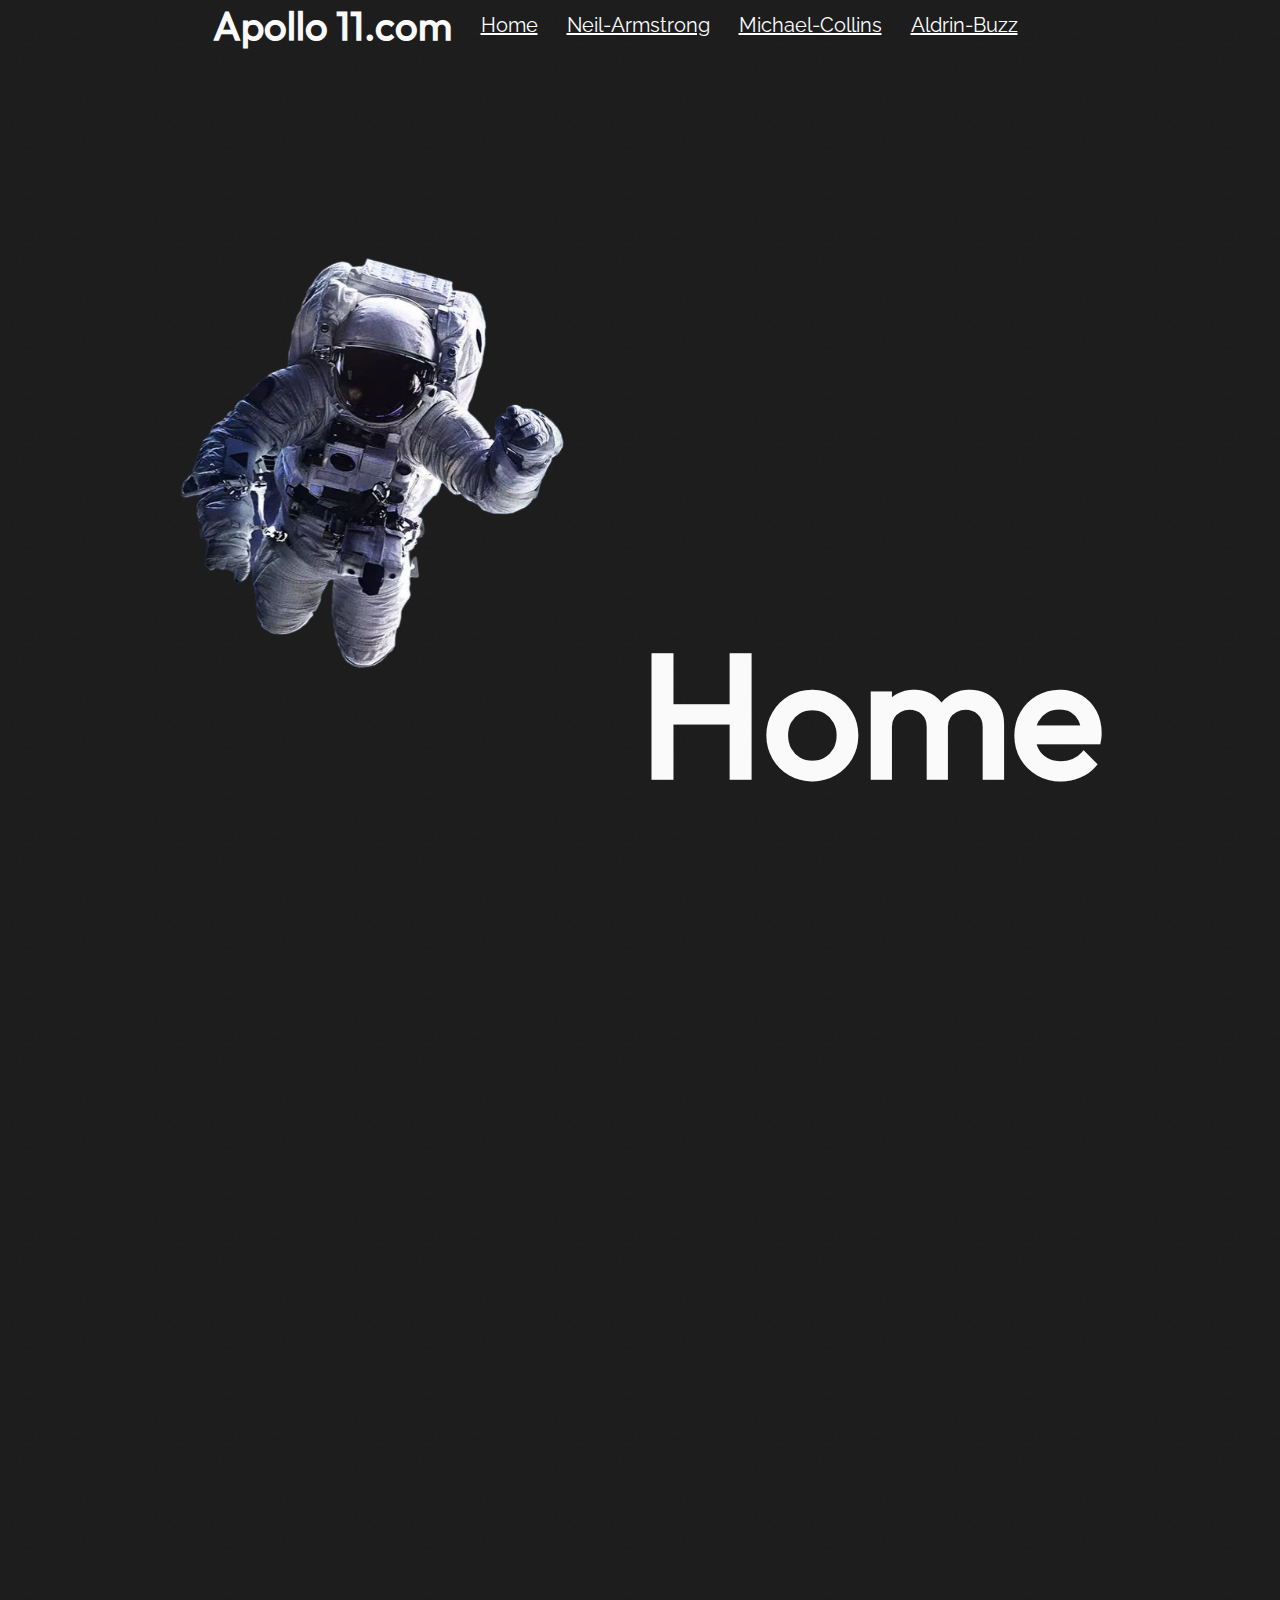
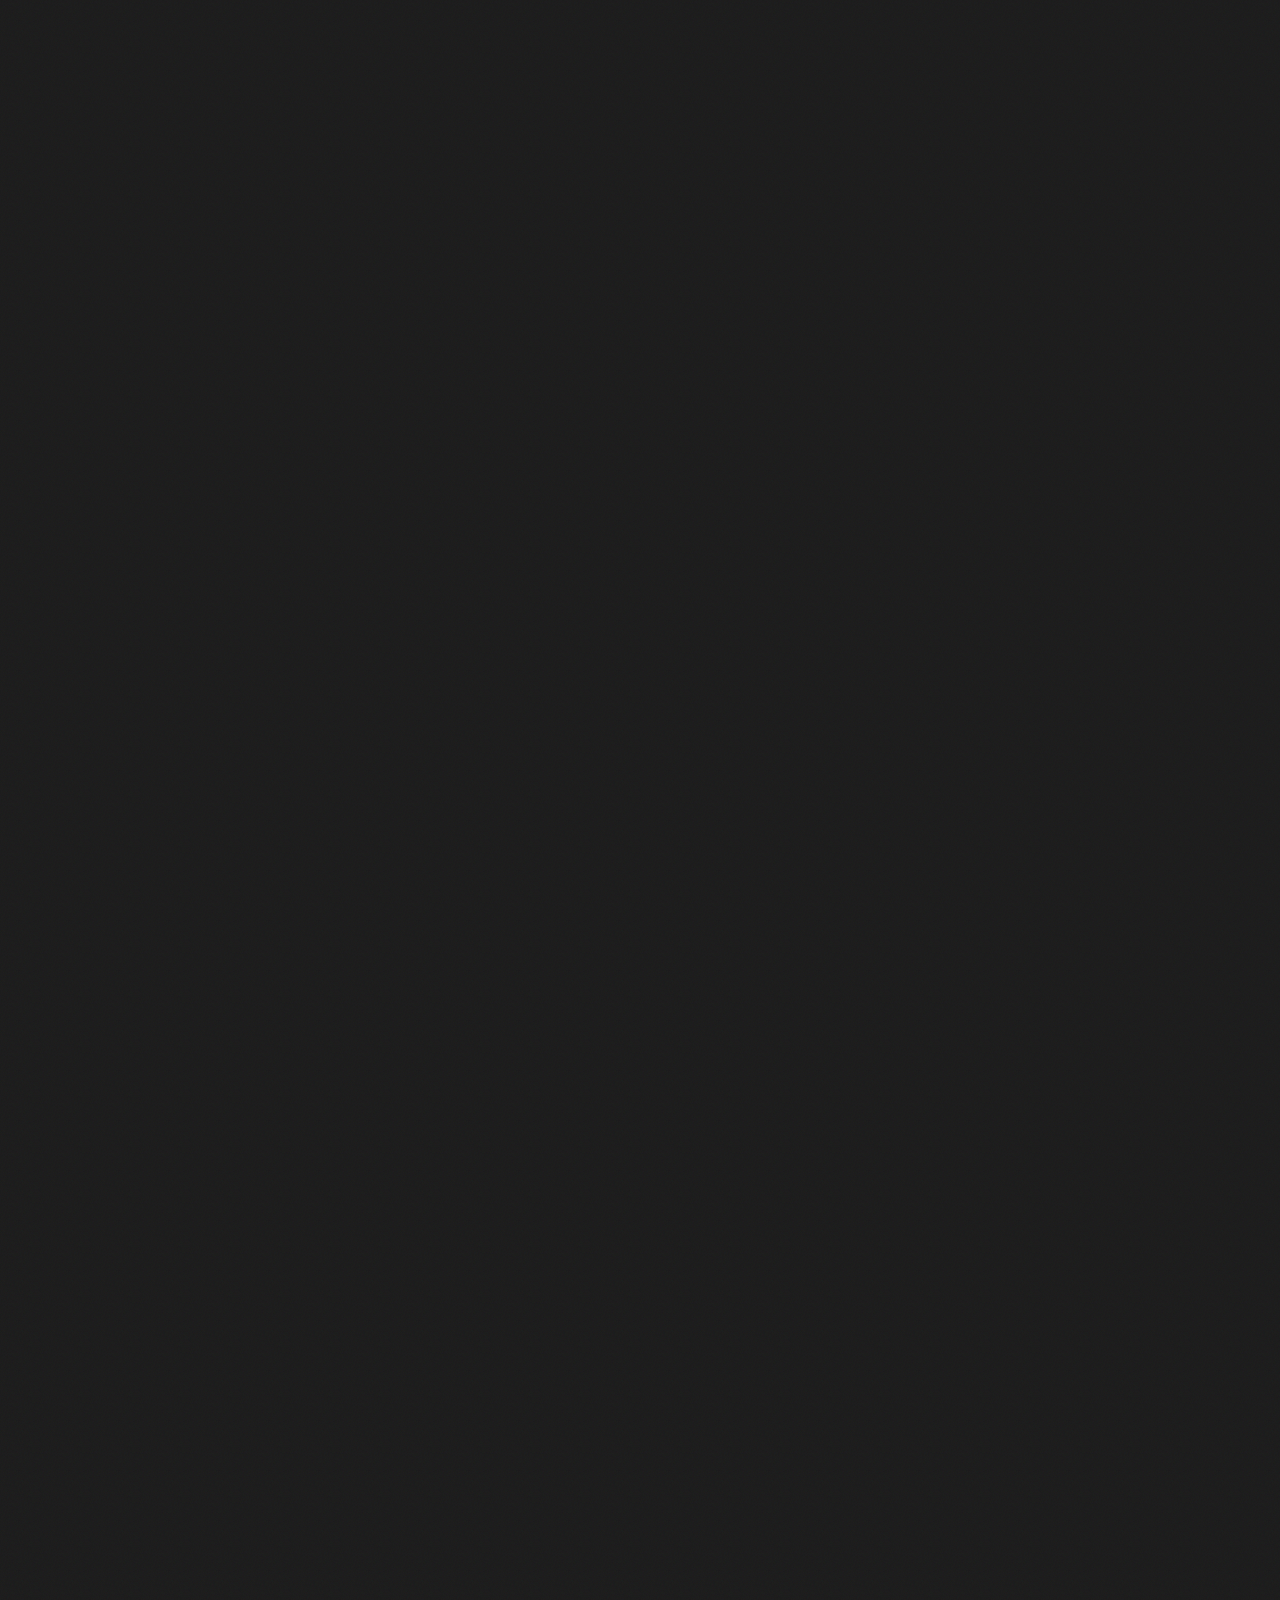
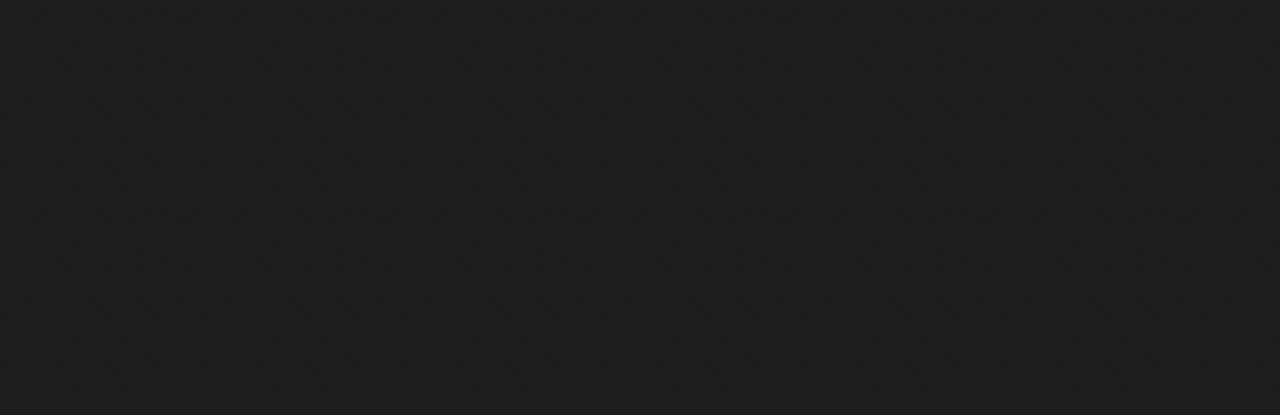
<file: index.html>
<!DOCTYPE html>
<html lang="en">
<head>

	<meta charset="UTF-8">
	<meta http-equiv="X-UA-Compatible" content="IE=edge">
	<meta name="viewport" content="width=device-width, initial-scale=1.0">

	<title>Home.Appallo11</title>

	<script src="./creative-scroll-website/libs/gsap/gsap.min.js" defer></script>
	<script src="./creative-scroll-website/libs/gsap/ScrollTrigger.min.js" defer></script>
	<script src="./creative-scroll-website/libs/gsap/ScrollSmoother.min.js" defer></script>

	<link rel="stylesheet" href="./creative-scroll-website/ready-html/css/main.css">
	<script src="./creative-scroll-website/ready-html/js/app.js" defer></script>

</head>
<body>

	<header>
		<div class="All_header_menu">
			<div class="Logo">
				<h1>Apollo 11.com</h1>
			</div>
			<div class="Top_menu">
				<ul>
					<li><a href="index.html">Home</a></li>
					<li><a href="./creative-scroll-website/ready-html/neil.html">Neil-Armstrong</a></li>
					<li><a href="./creative-scroll-website/ready-html/kollinz.html">Michael-Collins</a></li>
					<li><a href="./creative-scroll-website/ready-html/Aldrin_Buzz.html">Aldrin-Buzz</a></li>
				</ul>
			</div>
		</div>
	</header>

	<div class="wrapper">
		<div class="content">

			<header class="hero-section">
				<img data-speed=".6" class="hero" src="./creative-scroll-website/ready-html/img/work/555.png" alt="Alt" >
				<div class="container">
					<div data-speed=".75" class="main-header">
						<h1 class="main-title">Home</h1>
					</div>
				</div>
			</header>
			
			<div class="portfolio">
				<div class="container">
					<main class="gallery">
	
						<div data-speed=".9" class="gallery__left">
							<ul><a href="./creative-scroll-website/ready-html/apallo11.html">
							<img class="gallery__item" src="./creative-scroll-website/ready-html/img/work/G47old_Medal (1).jpg" alt="Alt"></a>
							</ul>
		
							<div class="text-block gallery__item">
								<h2 class="text-block__h">Michael Collins
									</h2>
								<p class="text-block__p">
                                    click image and get information
                                     </p>
									 
									
							</div>
								<ul><a href="./creative-scroll-website/ready-html/neil.html">
								<img class="gallery__item" src="./creative-scroll-website/ready-html/img/Neil_Armstrong_pose (1) (1).jpg" alt="Alt" style="margin-top: -15%; position: inherit;">
							</a>
							
							</ul>
								
								<h2 class="text-block__h"> Aldrin Buzz</h2>
									 <p class="text-block__p">
										 click image and get information</p>
						</div>

						<div data-speed="1.3" class="gallery__right" style="margin-top: 20%; position: inherit;">
		
							<div class="text-block gallery__item" style="margin-top: -25%; position: inherit;">
								<h2 class="text-block__h">Apollo 11</h2>
								<p class="text-block__p">
                                    click image and get information
                                </p>
							</div>
							<ul><a href="./creative-scroll-website/ready-html/kollinz.html">
							<img class="gallery__item" src="./creative-scroll-website/ready-html/img/work/Michael_Collins_(S69-31742).jpg" alt="Alt" style="margin-top: 50%; position: inherit;"></a></ul>
							<div class="text-block gallery__item">
								
								<h2 class="text-block__h"> Neil Armstrong</h2>
								<p class="text-block__p">
                                    click image and get information</p>


							</div>
							<ul><a href="./creative-scroll-website/ready-html/Aldrin_Buzz.html">
							<img class="gallery__item" src="./creative-scroll-website/ready-html/img/work/20160629213216-BuzzAldrin-CreditBeckyHale-resize.jpeg" alt="Alt"></a></ul>

							

					</main>
				</div>
			</div>

		</div>
	</div>

</body>
</html>
</file>
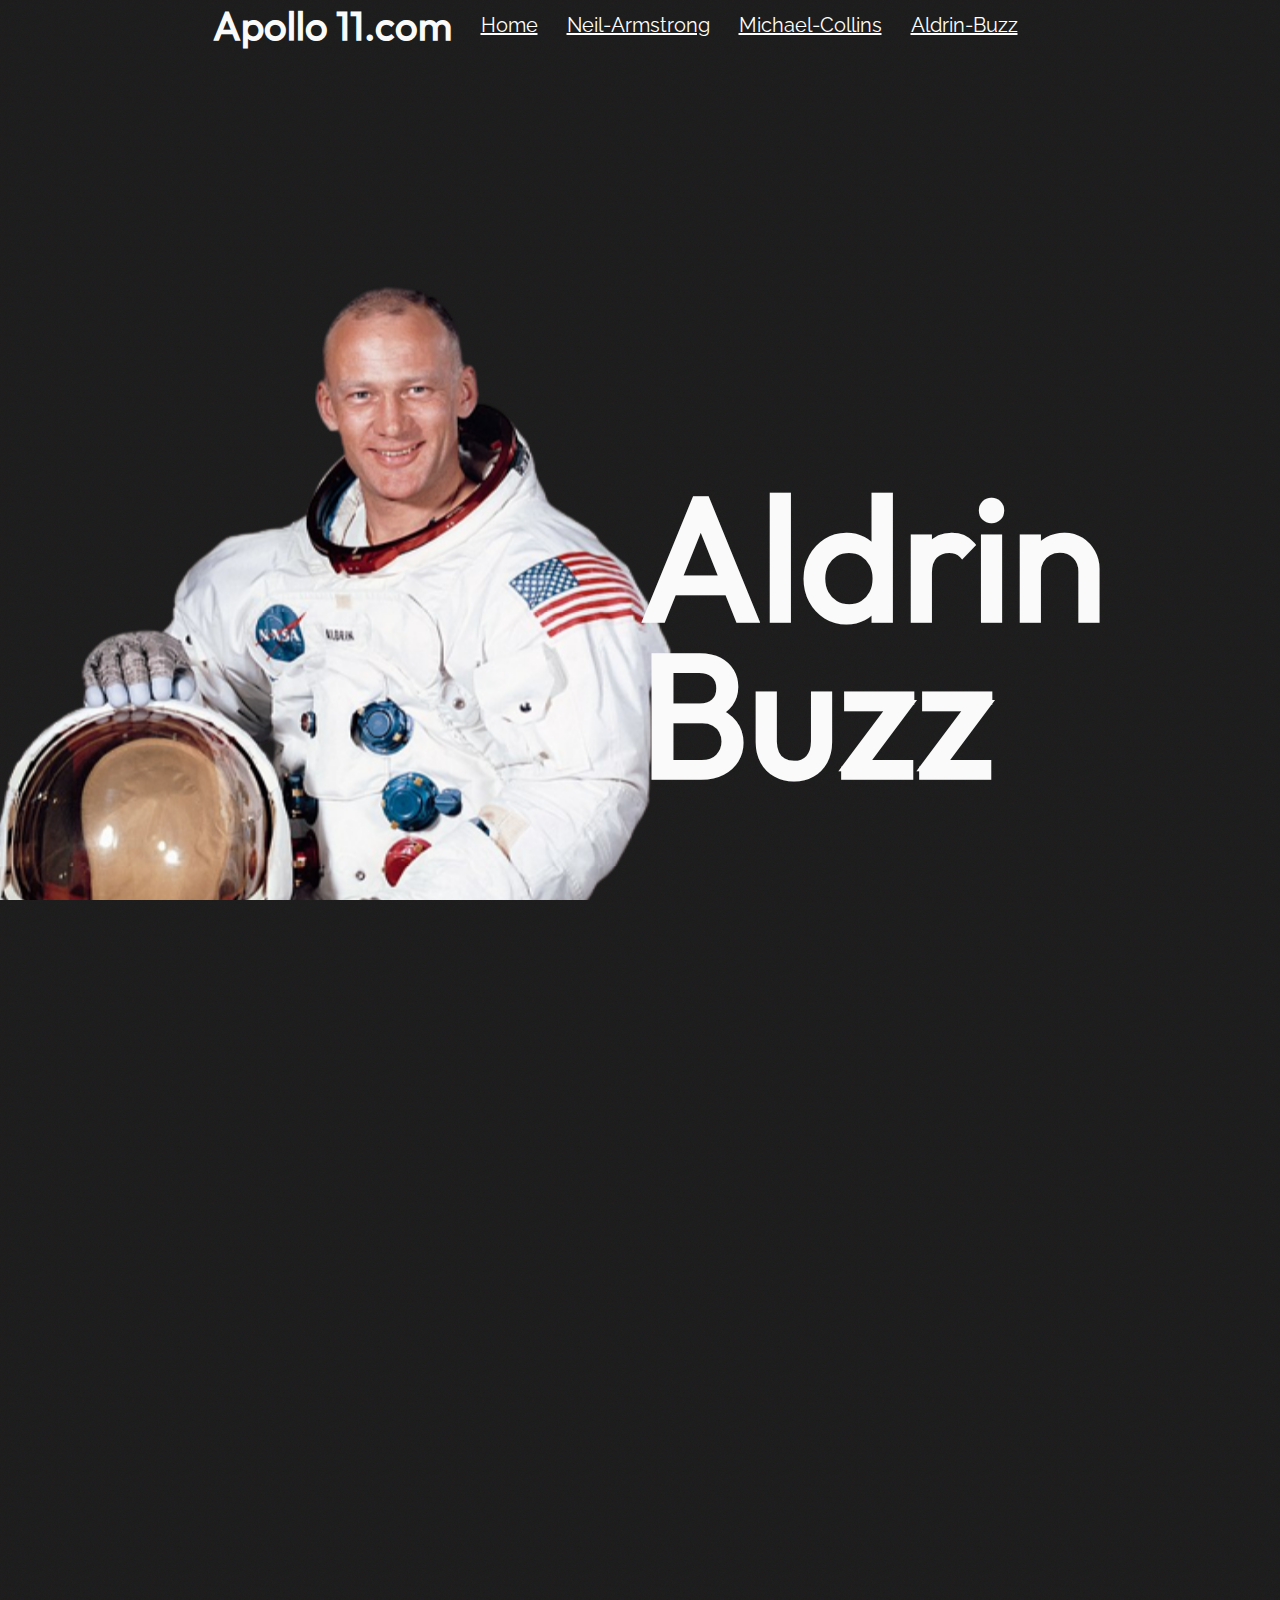
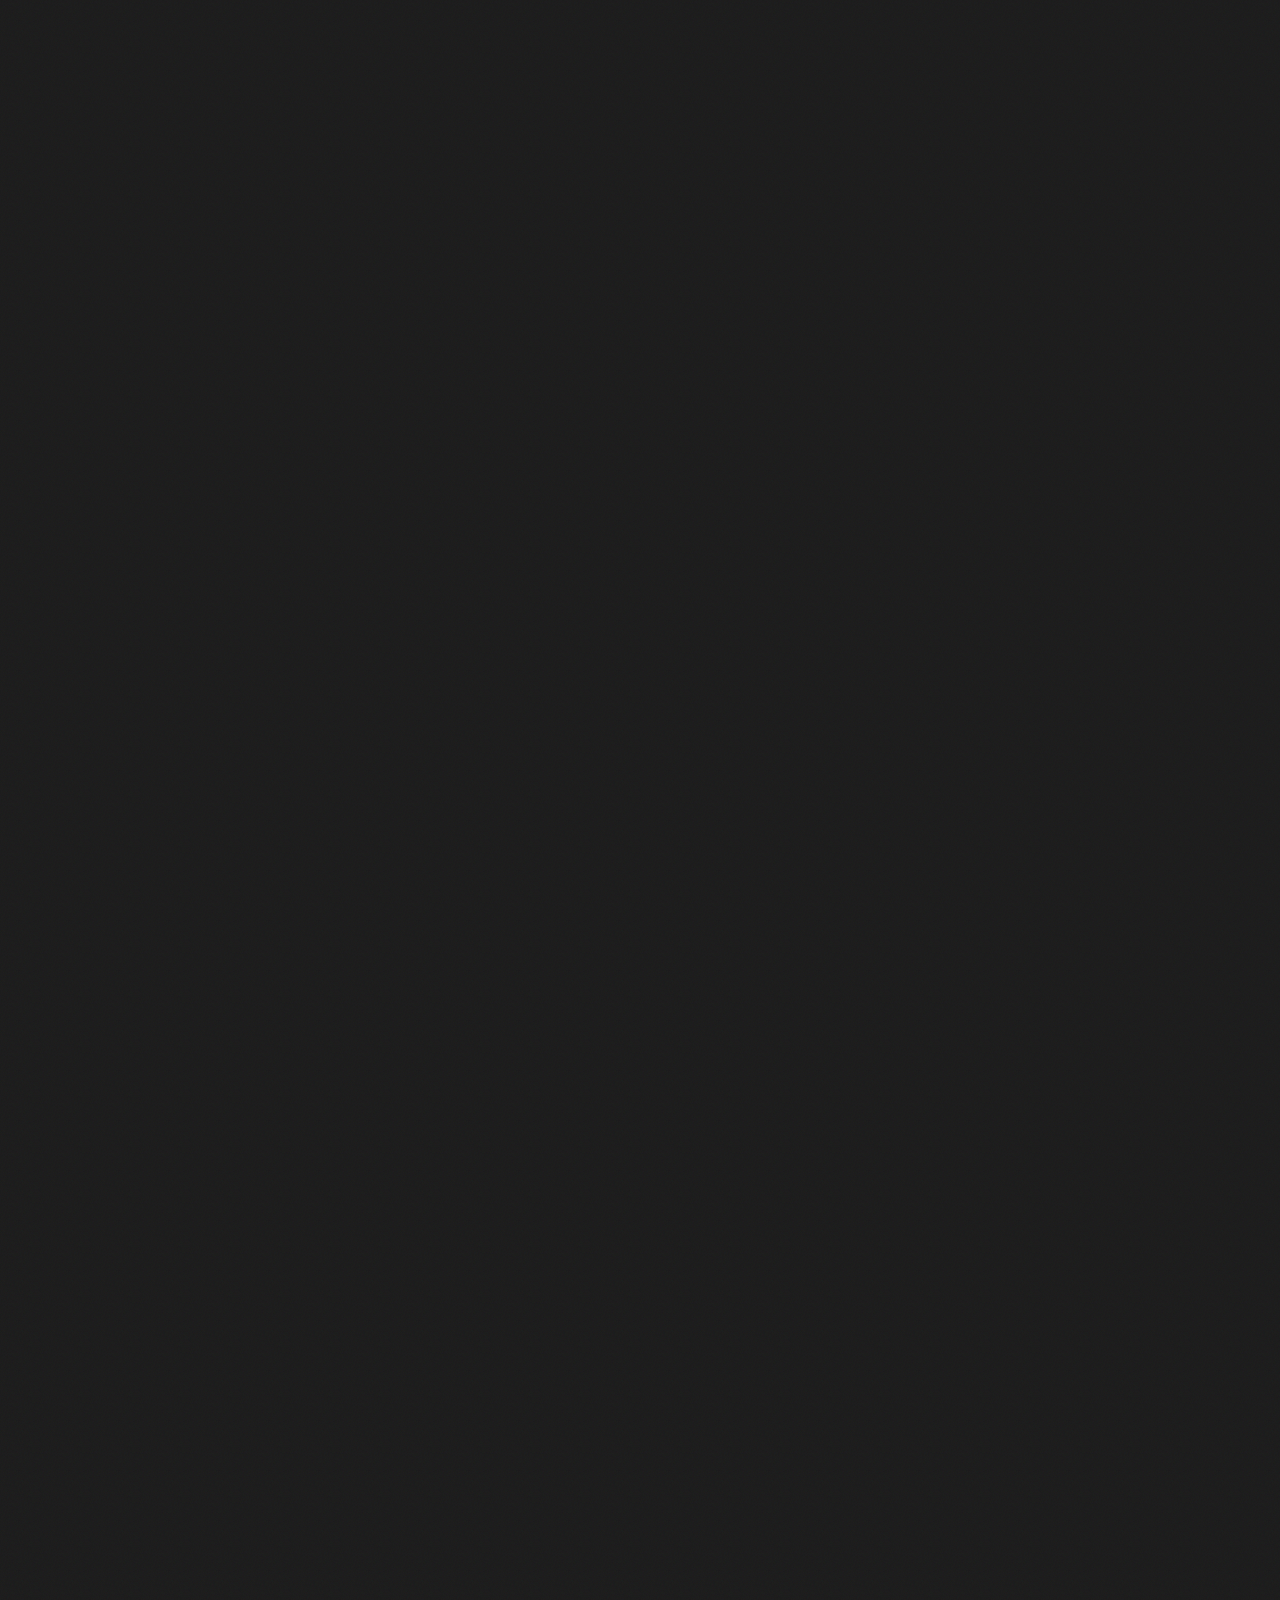
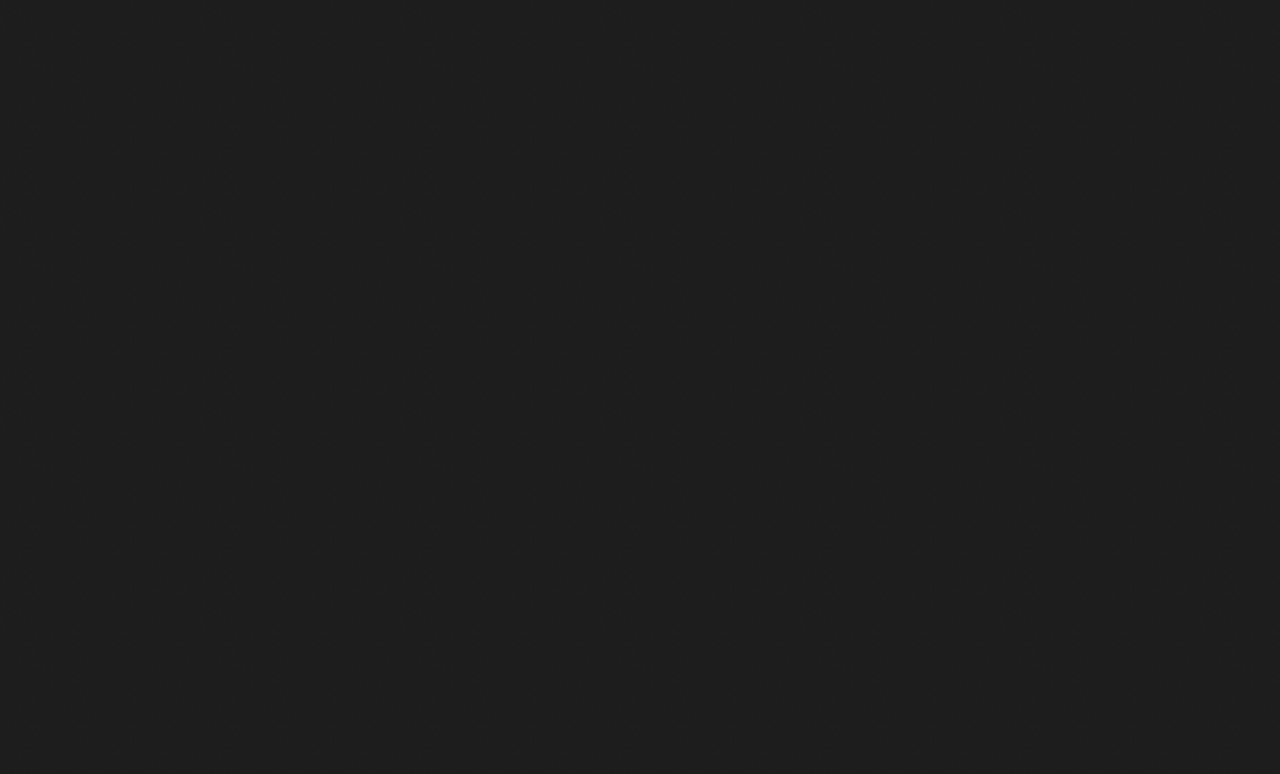
<file: creative-scroll-website/ready-html/Aldrin_Buzz.html>
<!DOCTYPE html>
<html lang="en">
<head>

	<meta charset="UTF-8">
	<meta http-equiv="X-UA-Compatible" content="IE=edge">
	<meta name="viewport" content="width=device-width, initial-scale=1.0">

	<title>Aldrin Buzz</title>

	<script src="libs/gsap/gsap.min.js" defer></script>
	<script src="libs/gsap/ScrollTrigger.min.js" defer></script>
	<script src="libs/gsap/ScrollSmoother.min.js" defer></script>

	<link rel="stylesheet" href="css/main.css">
	<script src="js/app.js" defer></script>

</head>
<body>

	<header>
		<div class="All_header_menu">
			<div class="Logo">
				<h1>Apollo 11.com</h1>
			</div>
			<div class="Top_menu">
				<ul>
					<li><a href="glavniy.html">Home</a></li>
					<li><a href="neil.html">Neil-Armstrong</a></li>
					<li><a href="kollinz.html">Michael-Collins</a></li>
					<li><a href="Aldrin_Buzz.html">Aldrin-Buzz</a></li>
				</ul>
			</div>
		</div>
	</header>

	<div class="wrapper">
		<div class="content">

			<header class="hero-section">
				<img data-speed=".6" class="hero" src="img/640px-Buzz_Aldrin-removebg-preview.png" alt="Alt" >
				<div class="container">
					<div data-speed=".75" class="main-header">
						<h1 class="main-title">Aldrin Buzz</h1>
					</div>
				</div>
			</header>
			
			<div class="portfolio">
				<div class="container">
					<main class="gallery">
	
						<div data-speed=".9" class="gallery__left">
							<ul><a href="apallo11.html">
							<img class="gallery__item" src="img/work/buzz-ipad.png" alt="Alt"></a>
							</ul>
		
							<div class="text-block gallery__item">
								<h2 class="text-block__h">Personal life
									</h2>
								<p class="text-block__p">
                                    Aldrin is married for the fourth time. From his first marriage to Joan Archer, he has three children: son Jame
                                    s Michael, daughter Janice Ross and son Andrew John. Aldrin lived with his second wife Beverly van Zyl for 12 years. Cannon married his third wife, Loyce Driggs, on V
                                    alentine's Day in 1988. Aldrin filed for divorce from Loyce on June 15, 2011, in Los Angeles, citing "irreconcilable differences," according to his lawyer. On January 20, 2023, Buzz Aldrin married for the fourth time. The astronaut’s wife is 63-year-old Anka Faour, who has been working at Aldrin’s company Buzz Aldrin Ventures LLC since 2019. At the time of the wedding, she held the position of vice president of the company. Aldrin himself announced the event on his Twitter. Aldrin received Masonic initiation from Montclair Lodge No. 144 (New Jersey) and became a Master Mason on February 21, 1956; later joined Clear Lake Lodge No. 1417 in Seabrook, Texas. Member of Scottish Rite Valley in Houston. In 1971 he was honored by the Grand Lodge of the State of New York. He is a member of the Shriners.
                                     </p>
								
									
							</div>
								<ul><a href="neil.html">
								<img class="gallery__item" src="img/work/20160629213216-BuzzAldrin-CreditBeckyHale-resize.jpeg" alt="Alt" style="margin-top: -15%; position: inherit;">
							</a>
							
							</ul>
					
						</div>

						<div data-speed="1.3" class="gallery__right" style="margin-top: 20%; position: inherit;">
		
							<div class="text-block gallery__item" style="margin-top: -25%; position: inherit;">
								<h2 class="text-block__h">Early Years</h2>
								<p class="text-block__p">
                                    Edwin Aldrin was born on January 20, 1930 in the small town of Glen Ridge, New Jersey in the family of 
                                    officer Edwin Eugene Aldrin Sr. and his wife Marion Moon. The Aldrin family has Scottish, Swedish and German roots. After graduating from high school in Montclair in 1946 (English)Rus. He turned d
                                    own the opportunity to study at the prestigious Massachusetts Institute of Technology and entered the United States Military Academy at West Point. Aldrin got the nickname “Buzz” as a child: the you
                                    nger of his two sisters could not pronounce the word “brother” and shortened it to “buzzer”, and then “buzz”. In 1988, Aldrin officially changed his name to Buzz.
                                </p>
							</div>
							<ul><a href="kollinz.html">
							<img class="gallery__item" src="img/work/lj.jpg "alt=Alt style="margin-top: 50%; position: inherit;"></a></ul>
							<div class="text-block gallery__item">
								
								<h2 class="text-block__h"> Conspiracy charges</h2>
								<p class="text-block__p">
                                    On September 9, 2002, conspiracy theorist Bart Sibrel tried to get 72-year-old Buzz Aldrin to swear on the Bible that he actually landed on the moon o
                                    n July 20, 1969. After refusing to take the oath, Sibrel directly accused 72-year-old Aldrin of never having been to the Moon and called him a “coward and a liar” (video of the incident). 
                                    he veteran responded with a hook to the jaw. Beverly Hills police and prosecutors dismissed charges against Aldrin, finding he was provoked.           </p>



                                    
                                    
								 <a href="glavniy.html" class="button"><button style="background-color: black ;color: white;">CLICK HERE AND GO TO MENU</button></a>
								 
                                </div>
								<div class="sketchfab-embed-wrapper"> <iframe title="Buzz Aldrin bust for 3D printing" frameborder="0" allowfullscreen mozallowfullscreen="true" webkitallowfullscreen="true" allow="autoplay; fullscreen; xr-spatial-tracking" xr-spatial-tracking execution-while-out-of-viewport execution-while-not-rendered web-share width="564" height="400" src="https://sketchfab.com/models/45a416931c6147ffbd1e3f83cbee3490/embed?autostart=1"> </iframe> <p style="font-size: 13px; font-weight: normal; margin: 5px; color: #4A4A4A;"> <a href="https://sketchfab.com/3d-models/buzz-aldrin-bust-for-3d-printing-45a416931c6147ffbd1e3f83cbee3490?utm_medium=embed&utm_campaign=share-popup&utm_content=45a416931c6147ffbd1e3f83cbee3490" target="_blank" > </div>
							</div>
							
					</main>
				</div>
			</div>

		</div>
	</div>

</body>
</html>
</file>
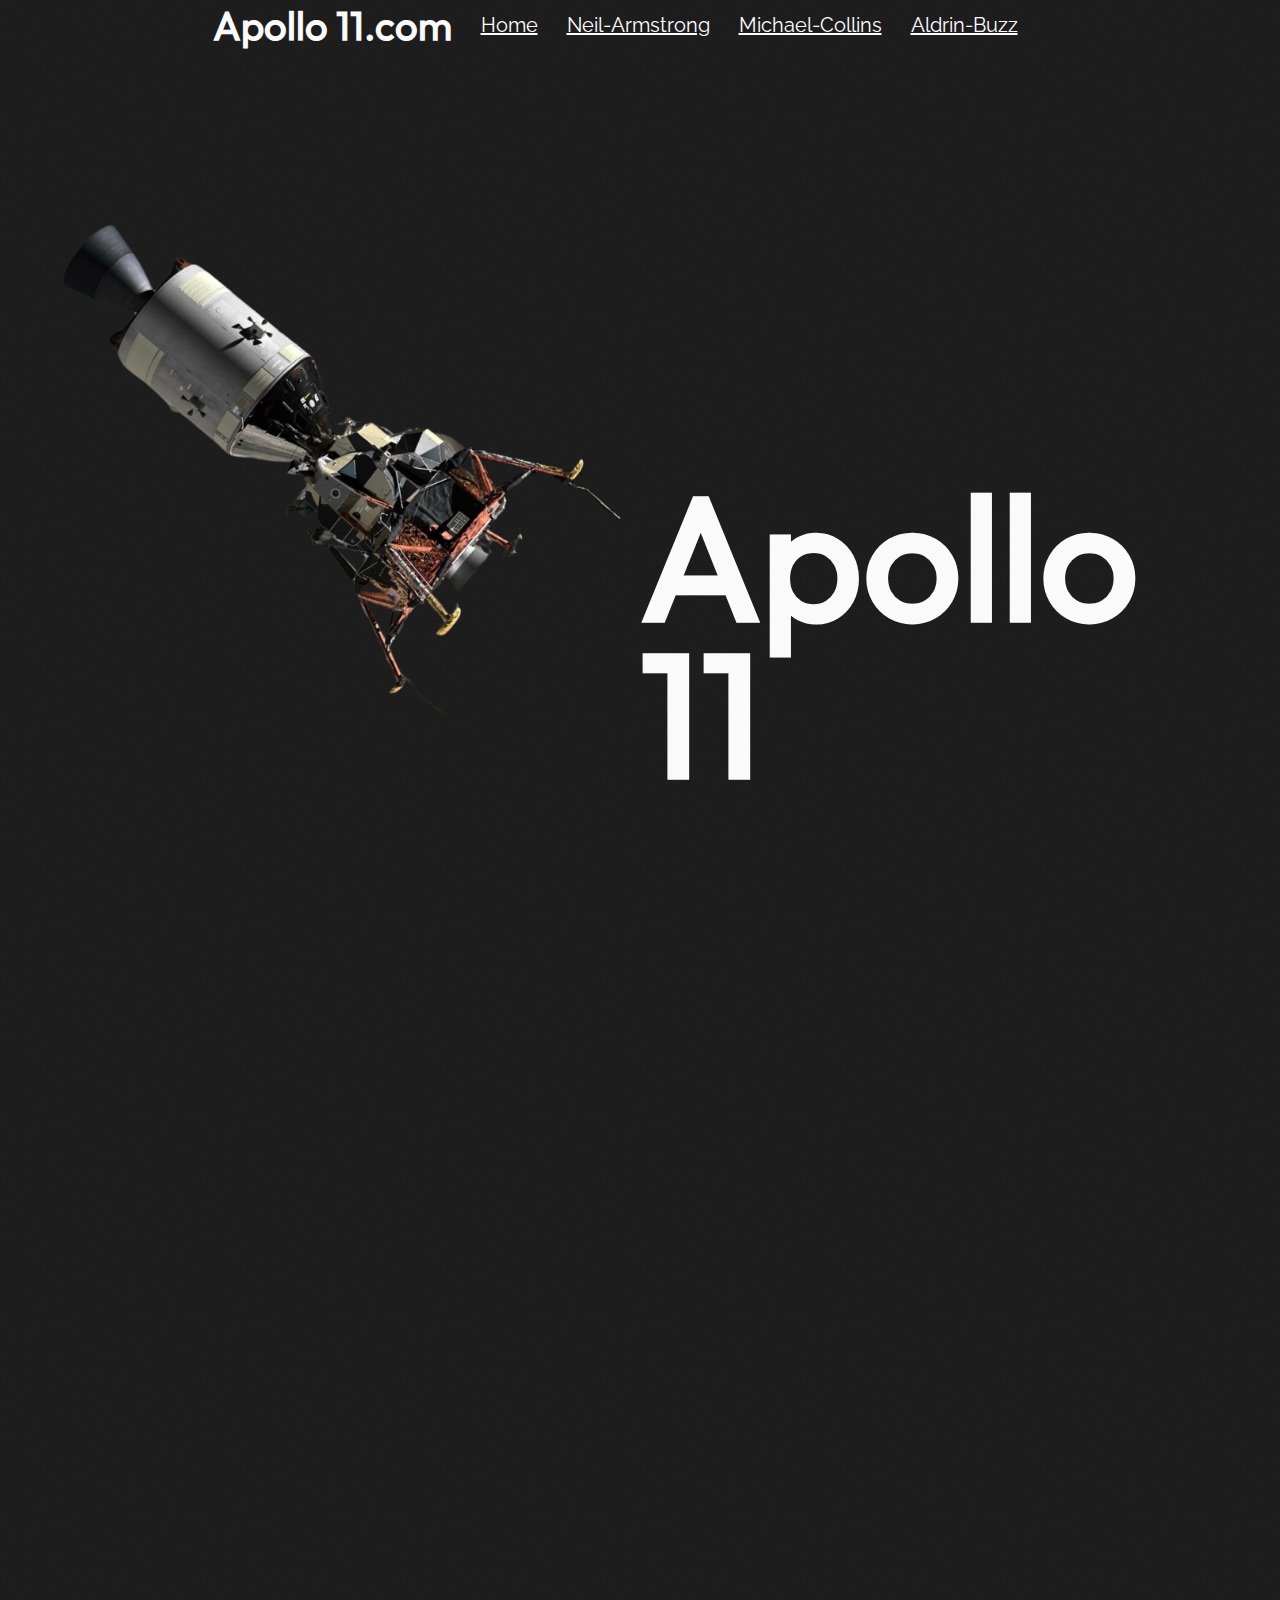
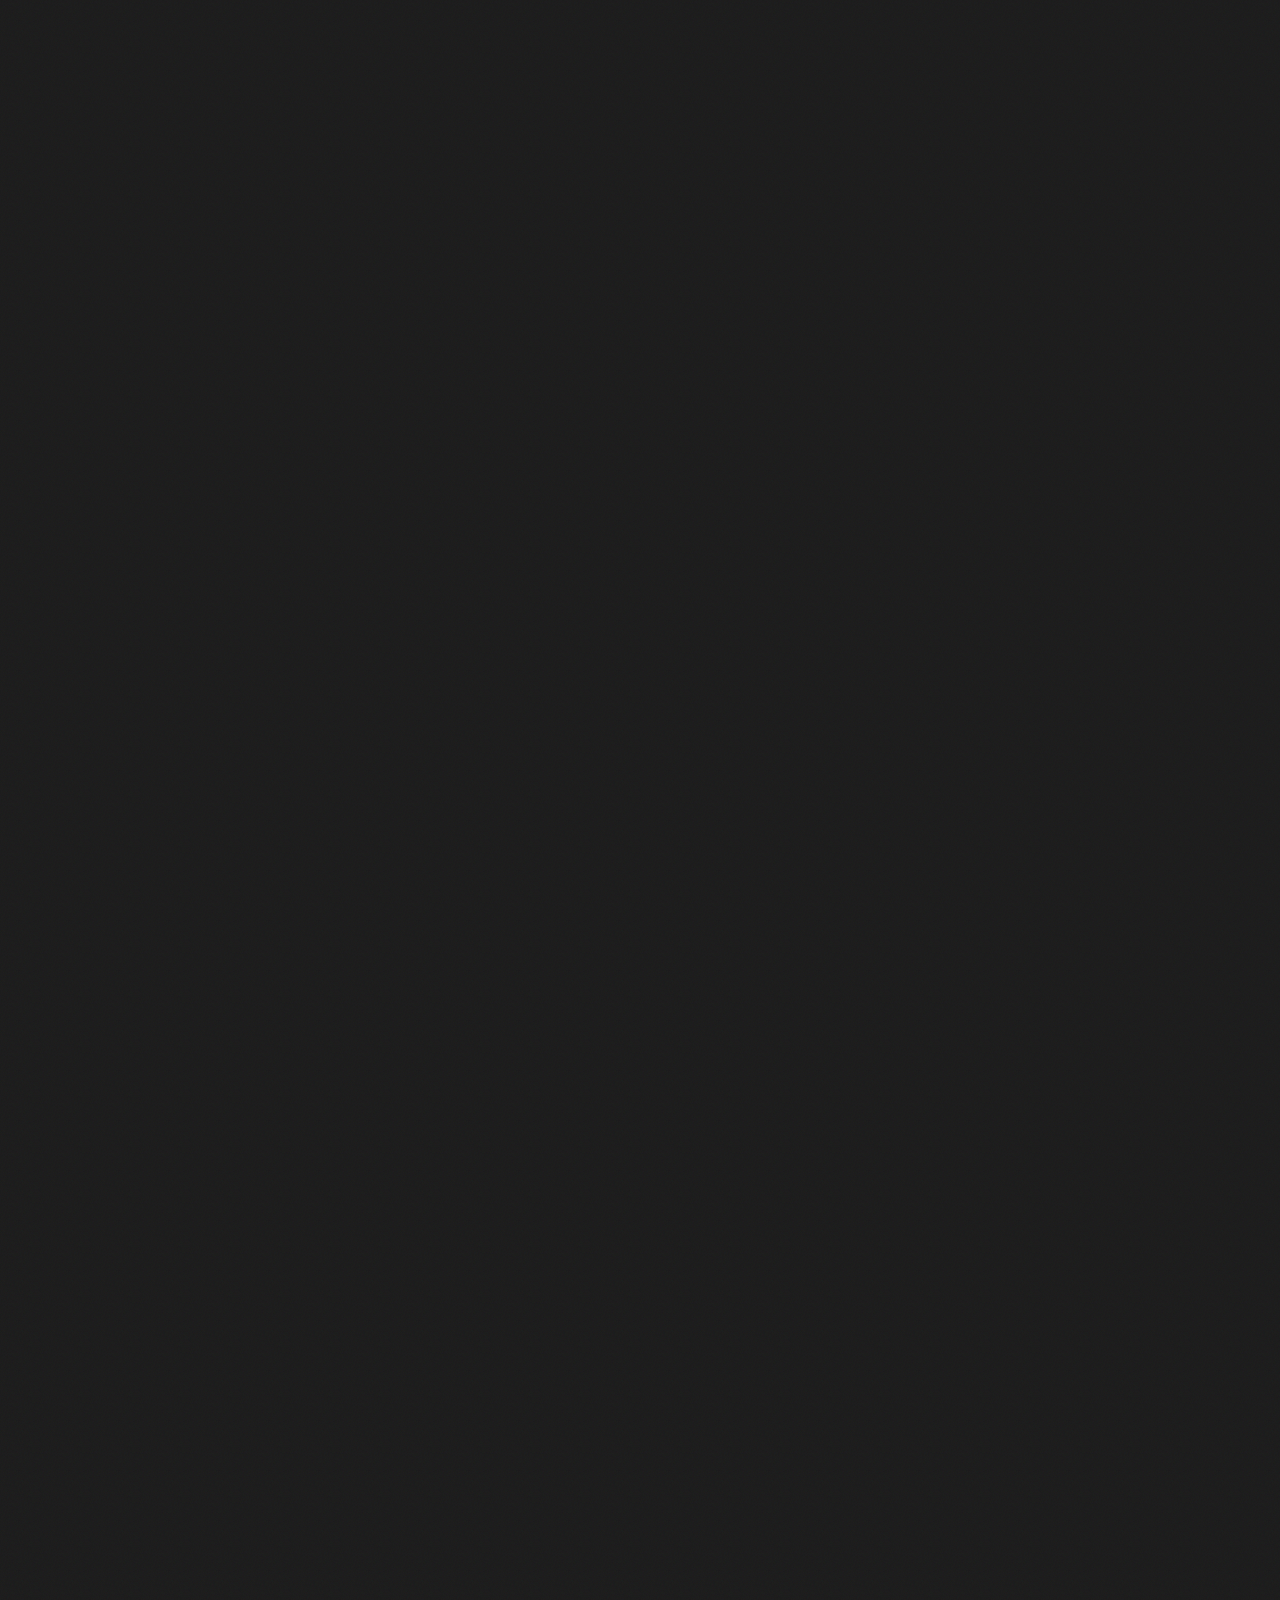
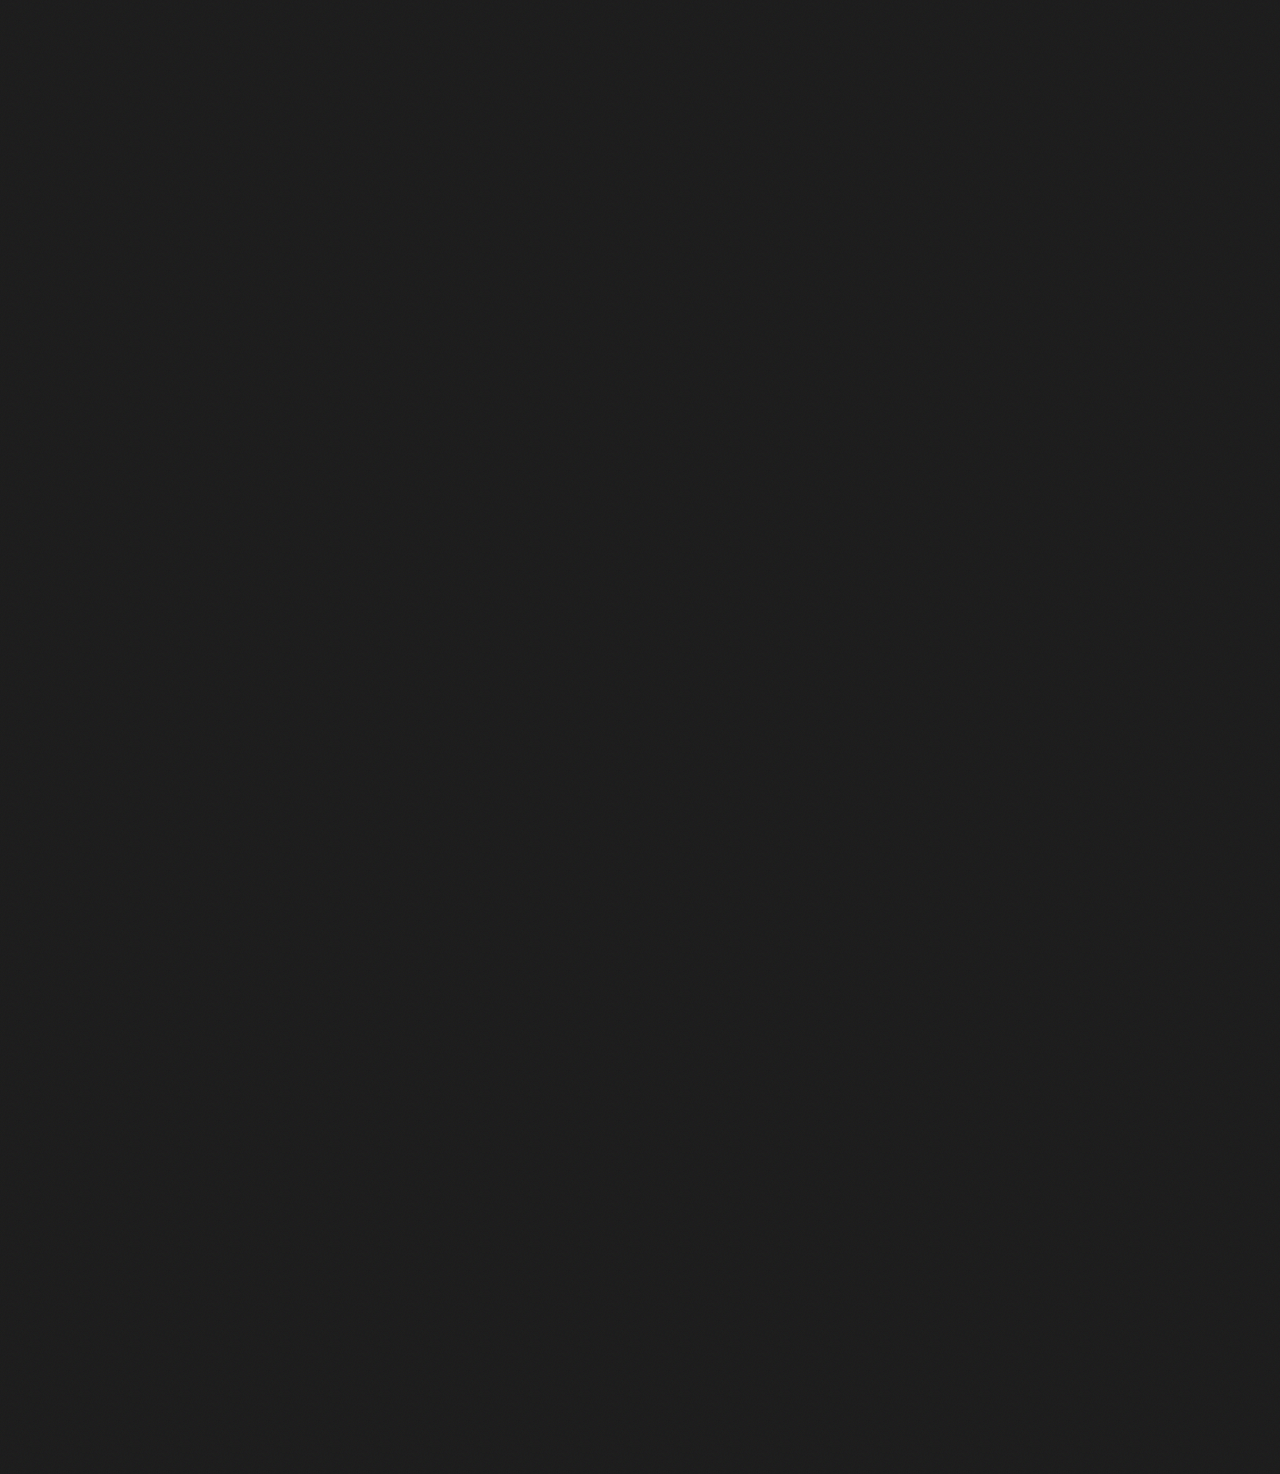
<file: creative-scroll-website/ready-html/apallo11.html>
<!DOCTYPE html>
<html lang="en">
<head>

	<meta charset="UTF-8">
	<meta http-equiv="X-UA-Compatible" content="IE=edge">
	<meta name="viewport" content="width=device-width, initial-scale=1.0">

	<title>Document</title>

	<script src="libs/gsap/gsap.min.js" defer></script>
	<script src="libs/gsap/ScrollTrigger.min.js" defer></script>
	<script src="libs/gsap/ScrollSmoother.min.js" defer></script>

	<link rel="stylesheet" href="css/main.css">
	<script src="js/app.js" defer></script>

</head>
<body>

	<header>
		<div class="All_header_menu">
			<div class="Logo">
				<h1>Apollo 11.com</h1>
			</div>
			<div class="Top_menu">
				<ul>
					<li><a href="glavniy.html">Home</a></li>
					<li><a href="neil.html">Neil-Armstrong</a></li>
					<li><a href="kollinz.html">Michael-Collins</a></li>
					<li><a href="Aldrin_Buzz.html">Aldrin-Buzz</a></li>
				</ul>
			</div>
		</div>
	</header>



	<div class="wrapper">
		<div class="content">

			<header class="hero-section">
				<img data-speed=".6" class="hero" src="img/a-11.png" alt="Alt" >
				<div class="container">
					<div data-speed=".75" class="main-header" >
						<h1 class="main-title" >Apollo 11</h1>
					</div>
				</div>
			</header>
			
			<div class="portfolio">
				<div class="container">
					<main class="gallery">
	
						<div data-speed=".9" class="gallery__left">
		
							<img class="gallery__item" src="img/work/scale_1200 (1).jpg" alt="Alt">
							
		
							<div class="text-block gallery__item">
								<h2 class="text-block__h">Skyscraper to the Moon
									</h2>
								<p class="text-block__p">In 1969, an American manned
                                    The Apollo 11 spacecraft made its first flight
                                    landing on the surface of the Moon. 50 years have passed since then.
                                    July 20, 1969, at 20:17:39, crew commander Neil Armstrong and saw
                                    t Buzz Aldrin landed the ship's lunar module in the southwestern region of the Sea
                                     Peace of mind. They remained on the surface of the Moon for 21 hours 36 minutes
                                     t and 21 seconds. All this time, command module pilot Michael Collins was waiting for them in lunar orbit. The astronauts made one exit to the lunar surface, which lasted 2 hours 31 minutes 40 seconds.
									 The first man to set foot on the moon was Neil Armstrong. This happened on July 21, at 02:56:15 UTC. Aldrin joined him 15 minutes later.
                                     </p>
								
									
							</div>
								<img class="gallery__item" src="img/work/Gold_Medal.jpg" alt="Alt" style="margin-top: -15%; position: inherit;">
							
					
						</div>

						<div data-speed="1.3" class="gallery__right" style="margin-top: 20%; position: inherit;">
		
							<div class="text-block gallery__item" style="margin-top: -25%; position: inherit;">
								<h2 class="text-block__h">Team</h2>
								<p class="text-block__p">Commander: Neil Armstrong.
                                    Command Module Pilot - Michael Collins.
                                    Lunar module pilot: Edwin Aldrin.
                                    All crew members were experienced test pilots. FlightApollo 11 marked the second time in the history of the American manned space program that the entire crew consisted of only experienced astronauts. All three made one space flight each as part of the Gemini Program. On that flight in March 1966, for the first time in the world, the docking of two spacecraft was carried 
									out manually[3]. The mission was aborted early due to engine problems 
									orientation systems, which led to uncontrolled rapid rotation of docked ships and created a threat to the lives of crew members.
									 Collins flew as a pilot on Gemini 10 with John Young in July 1966. The first rendezvous with two different spacecraft was carried out
									.
                                </p>
							</div>
							
							<img class="gallery__item" src="img/work/13 (3).jpg" alt="Alt">	
							<div class="text-block gallery__item">
								<h2 class="text-block__h">40th anniversary of the flight</h2>
								<p class="text-block__p">In anticipation of the 40th anniversary of the first human landing on the Moon, on May 1, 
									2009, it was announced that the respective House of the United States Congress would honor astronauts Neil Armstrong, Edwina Aldrin, Michael Collins and John Glenn, the first American to complete orbital space flight 
									on February 20, 1962, Congressional Gold Medal. On July 20, 2009, the 40th anniversary of the landing, Armstrong, Collins and Aldrin were received in the Oval Office of the White House by US President Barack Obama. In the conversation, Obama told how in July 1969, when he was 7 years old and his family lived in the Hawaiian Islands, he, sitting on his grandfather’s shoulders, gazed intently into the expanses of the Pacific Ocean, where the Apollo splashed down several hu
									ndred kilometers away. eleven". Astronauts urged the President to aim for a manned flight to Mars. On the same day, July 20, the US House of Representatives passed legislation to honor astronauts and a resolution to commemorate the 40th anniversary of the Apollo 11 landing on the Moon. The next day, the law was approved by the Senate[146]. On August 7, 2009, it was signed by President Obama. The awards ceremony took place on November 16, 2011 in the Capitol Rotunda. Neil Armstrong, Michael Collins, Edwin Aldrin and John Glenn
									 became the first astronauts to receive the Congressional Gold Medal </p>
									 <a href="glavniy.html" class="button"><button style="background-color: black ;color: white;">CLICK HERE AND GO TO MENU</button></a>
							
									</div>
									<div class="sketchfab-embed-wrapper"> <iframe title="Apollo 11" frameborder="0" allowfullscreen mozallowfullscreen="true" webkitallowfullscreen="true" allow="autoplay; fullscreen; xr-spatial-tracking" xr-spatial-tracking execution-while-out-of-viewport execution-while-not-rendered web-share width="546" height="400" src="https://sketchfab.com/models/3ebfb4dd914142b795ca7eddc88f0e42/embed?autostart=1&ui_theme=dark"> </iframe> <p style="font-size: 13px; font-weight: normal; margin: 5px; color: #4A4A4A;"> <a href="https://sketchfab.com/3d-models/apollo-11-3ebfb4dd914142b795ca7eddc88f0e42?utm_medium=embed&utm_campaign=share-popup&utm_content=3ebfb4dd914142b795ca7eddc88f0e42" target="_blank" rel="nofollow" style="font-weight: bold; color: #1CAAD9;"> Apollo 11 </a> by  </a> on </a></p></div>
					</main>
				</div>
			</div>

		</div>
	</div>

</body>
</html>
</file>
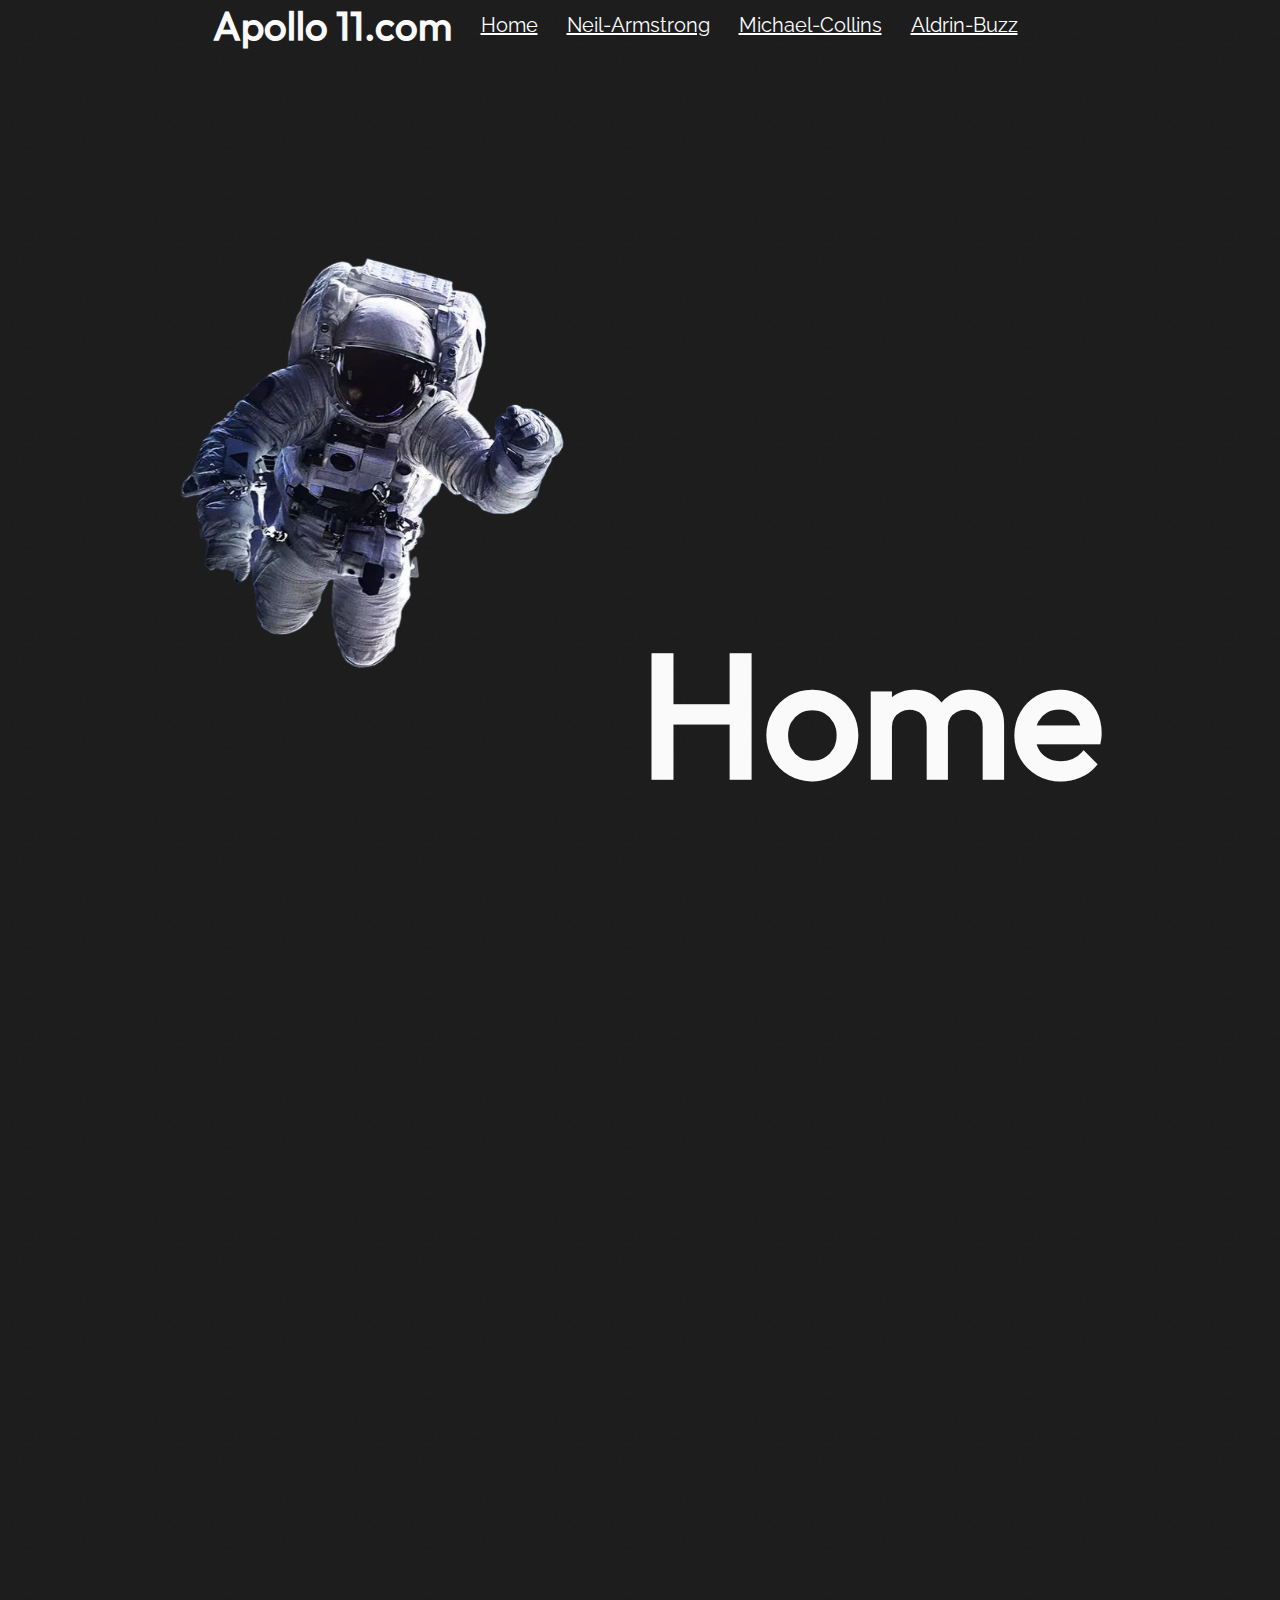
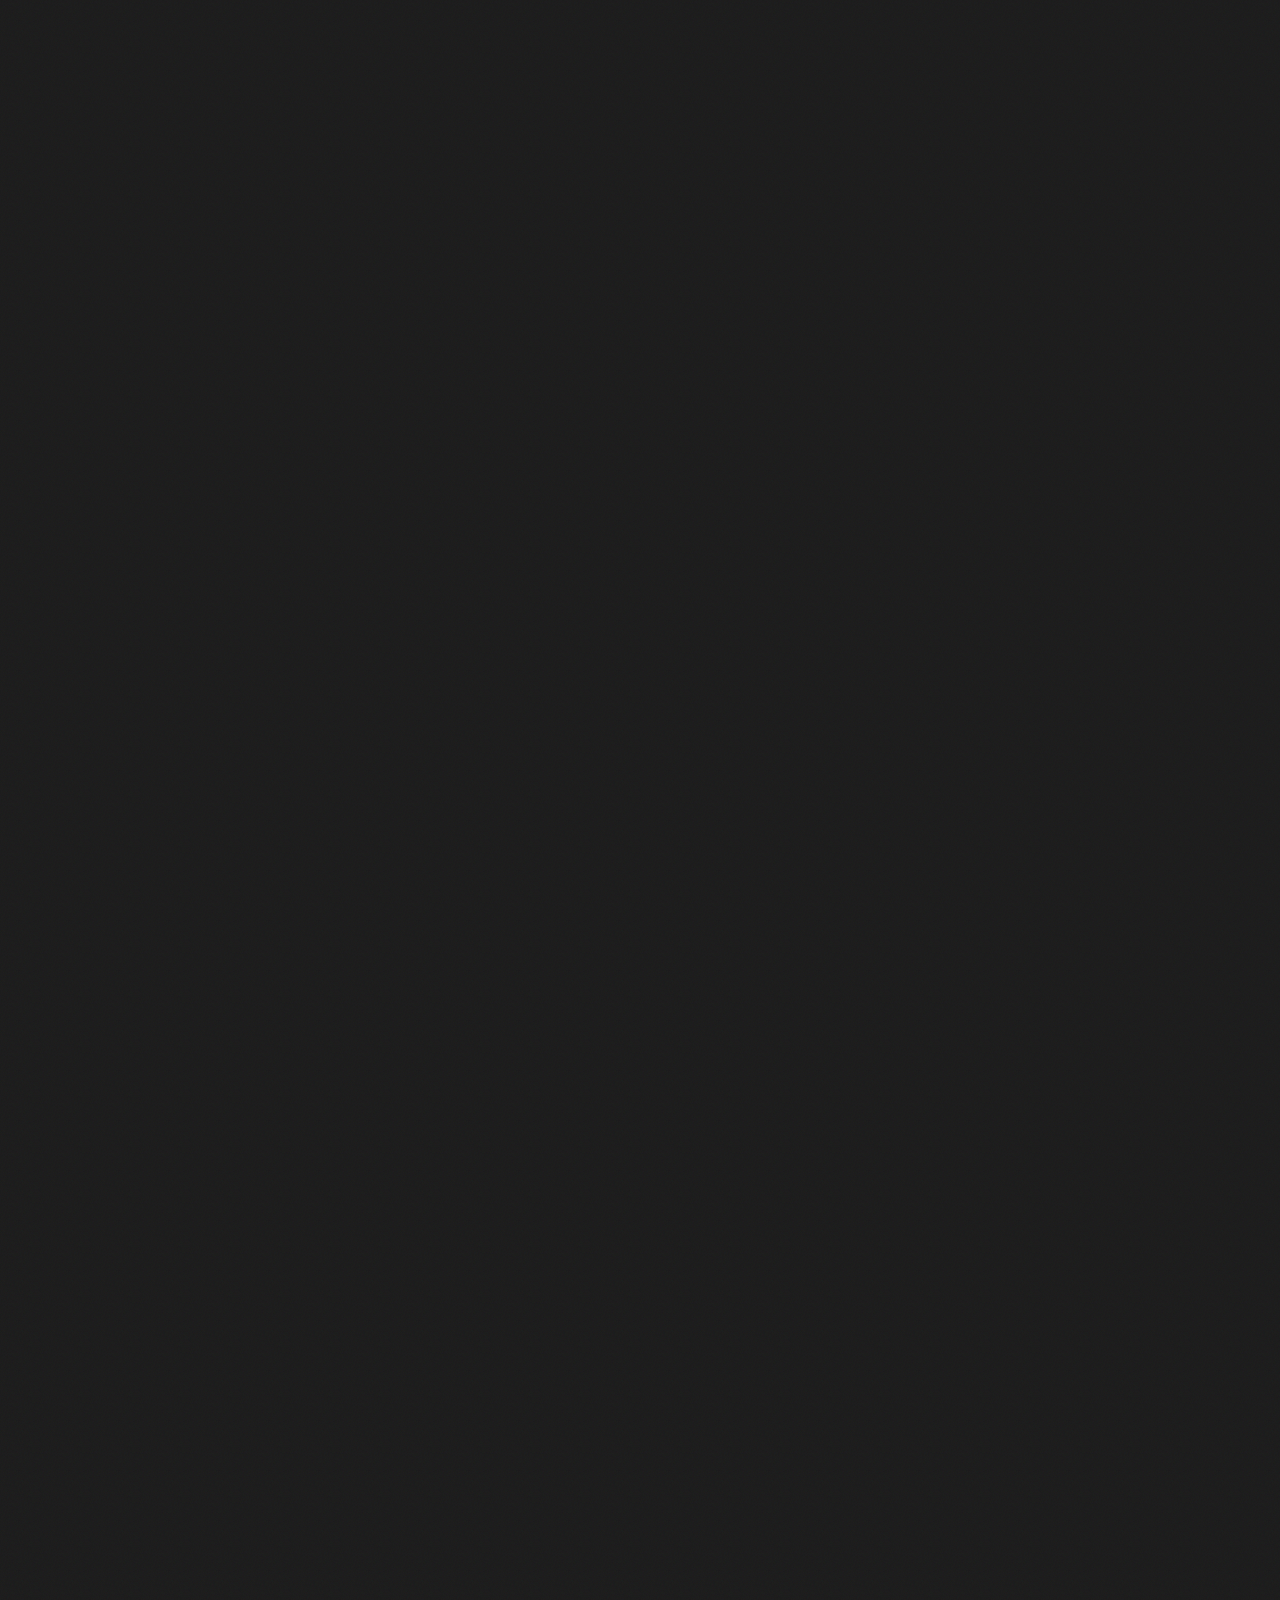
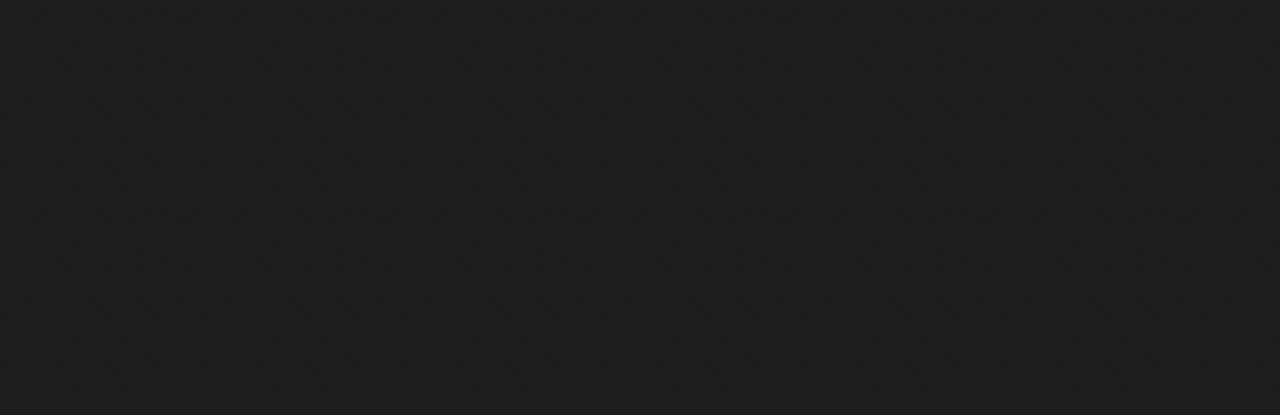
<file: creative-scroll-website/ready-html/glavniy.html>
<!DOCTYPE html>
<html lang="en">
<head>

	<meta charset="UTF-8">
	<meta http-equiv="X-UA-Compatible" content="IE=edge">
	<meta name="viewport" content="width=device-width, initial-scale=1.0">

	<title>Home.Appallo11</title>

	<script src="libs/gsap/gsap.min.js" defer></script>
	<script src="libs/gsap/ScrollTrigger.min.js" defer></script>
	<script src="libs/gsap/ScrollSmoother.min.js" defer></script>

	<link rel="stylesheet" href="css/main.css">
	<script src="js/app.js" defer></script>

</head>
<body>

	<header>
		<div class="All_header_menu">
			<div class="Logo">
				<h1>Apollo 11.com</h1>
			</div>
			<div class="Top_menu">
				<ul>
					<li><a href="glavniy.html">Home</a></li>
					<li><a href="neil.html">Neil-Armstrong</a></li>
					<li><a href="kollinz.html">Michael-Collins</a></li>
					<li><a href="Aldrin_Buzz.html">Aldrin-Buzz</a></li>
				</ul>
			</div>
		</div>
	</header>

	<div class="wrapper">
		<div class="content">

			<header class="hero-section">
				<img data-speed=".6" class="hero" src="img/work/555.png" alt="Alt" >
				<div class="container">
					<div data-speed=".75" class="main-header">
						<h1 class="main-title">Home</h1>
					</div>
				</div>
			</header>
			
			<div class="portfolio">
				<div class="container">
					<main class="gallery">
	
						<div data-speed=".9" class="gallery__left">
							<ul><a href="apallo11.html">
							<img class="gallery__item" src="img/work/G47old_Medal (1).jpg" alt="Alt"></a>
							</ul>
		
							<div class="text-block gallery__item">
								<h2 class="text-block__h">Michael Collins
									</h2>
								<p class="text-block__p">
                                    click image and get information
                                     </p>
									 
									
							</div>
								<ul><a href="neil.html">
								<img class="gallery__item" src="img/Neil_Armstrong_pose (1) (1).jpg" alt="Alt" style="margin-top: -15%; position: inherit;">
							</a>
							
							</ul>
								
								<h2 class="text-block__h"> Aldrin Buzz</h2>
									 <p class="text-block__p">
										 click image and get information</p>
						</div>

						<div data-speed="1.3" class="gallery__right" style="margin-top: 20%; position: inherit;">
		
							<div class="text-block gallery__item" style="margin-top: -25%; position: inherit;">
								<h2 class="text-block__h">Applo 11</h2>
								<p class="text-block__p">
                                    click image and get information
                                </p>
							</div>
							<ul><a href="kollinz.html">
							<img class="gallery__item" src="img/work/Michael_Collins_(S69-31742).jpg" alt="Alt" style="margin-top: 50%; position: inherit;"></a></ul>
							<div class="text-block gallery__item">
								
								<h2 class="text-block__h"> Neil Armstrong</h2>
								<p class="text-block__p">
                                    click image and get information</p>


							</div>
							<ul><a href="Aldrin_Buzz.html">
							<img class="gallery__item" src="img/work/20160629213216-BuzzAldrin-CreditBeckyHale-resize.jpeg" alt="Alt"></a></ul>

							

					</main>
				</div>
			</div>

		</div>
	</div>

</body>
</html>
</file>
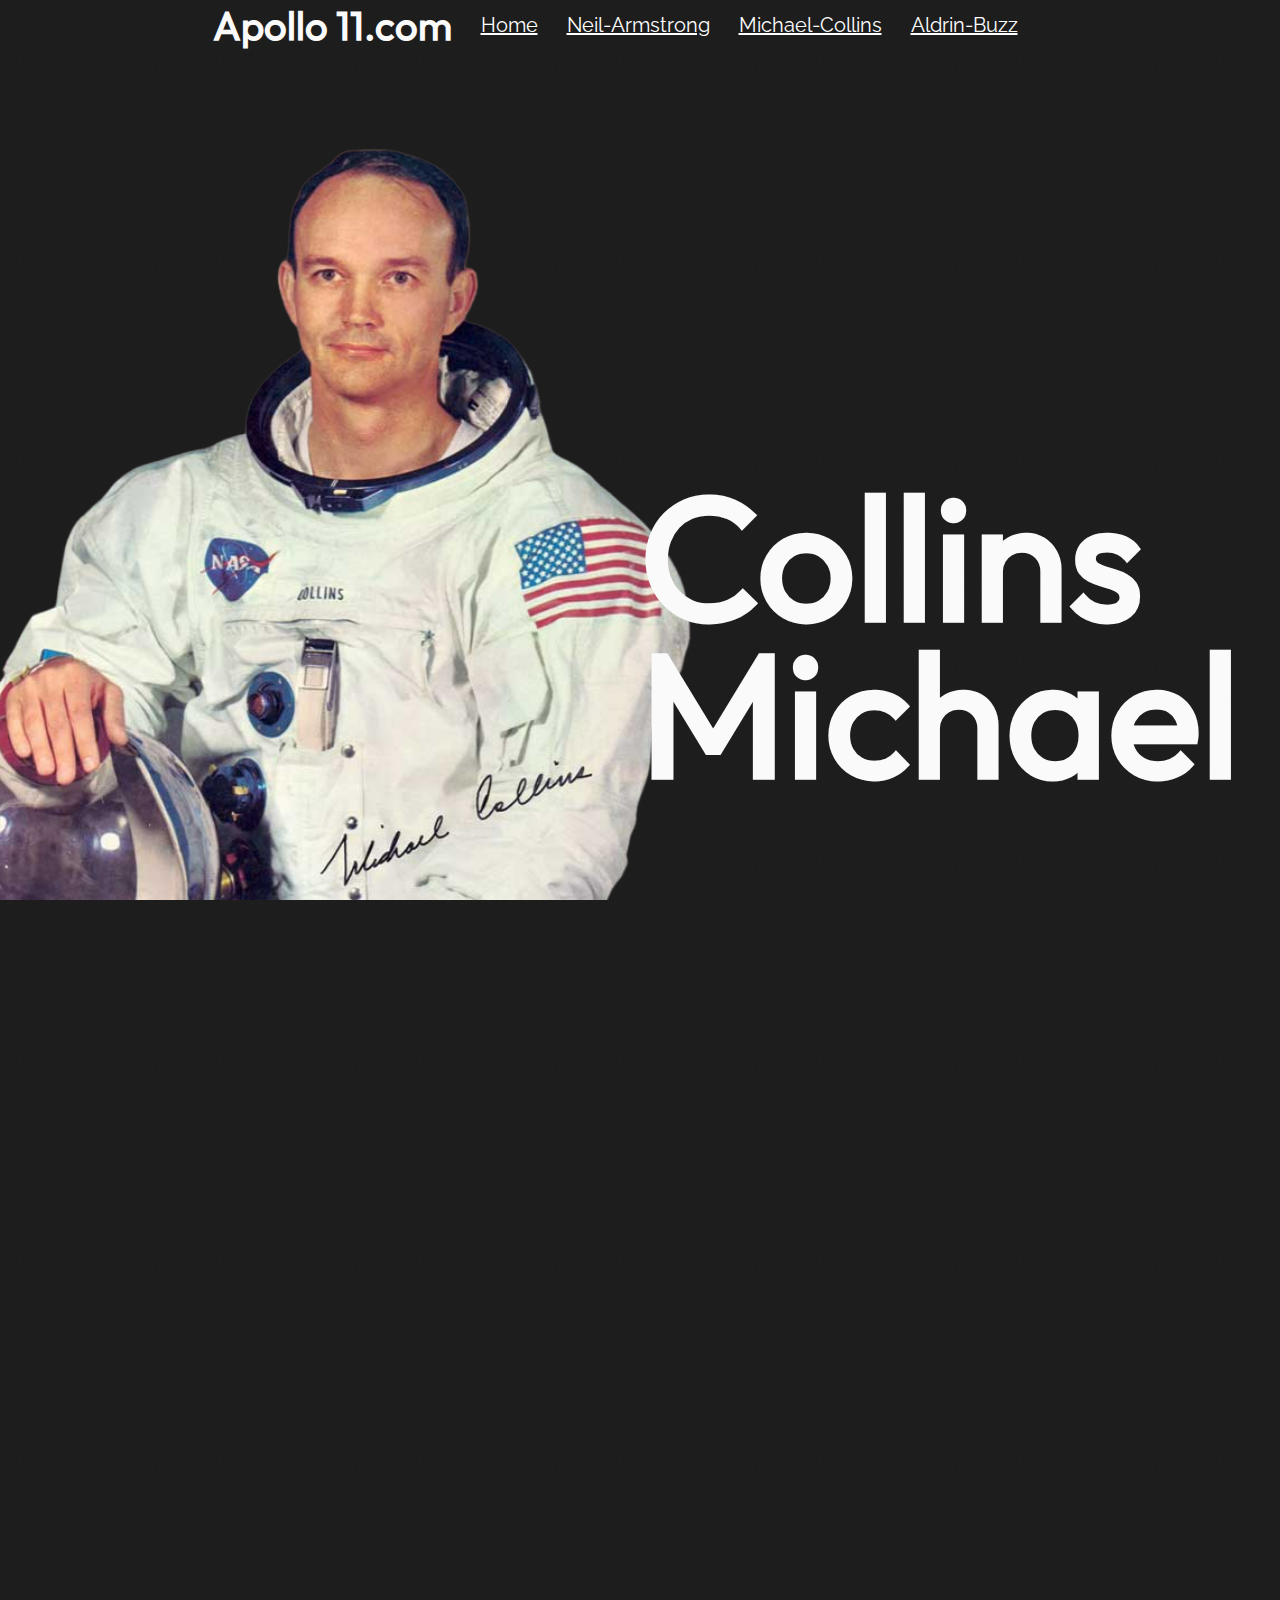
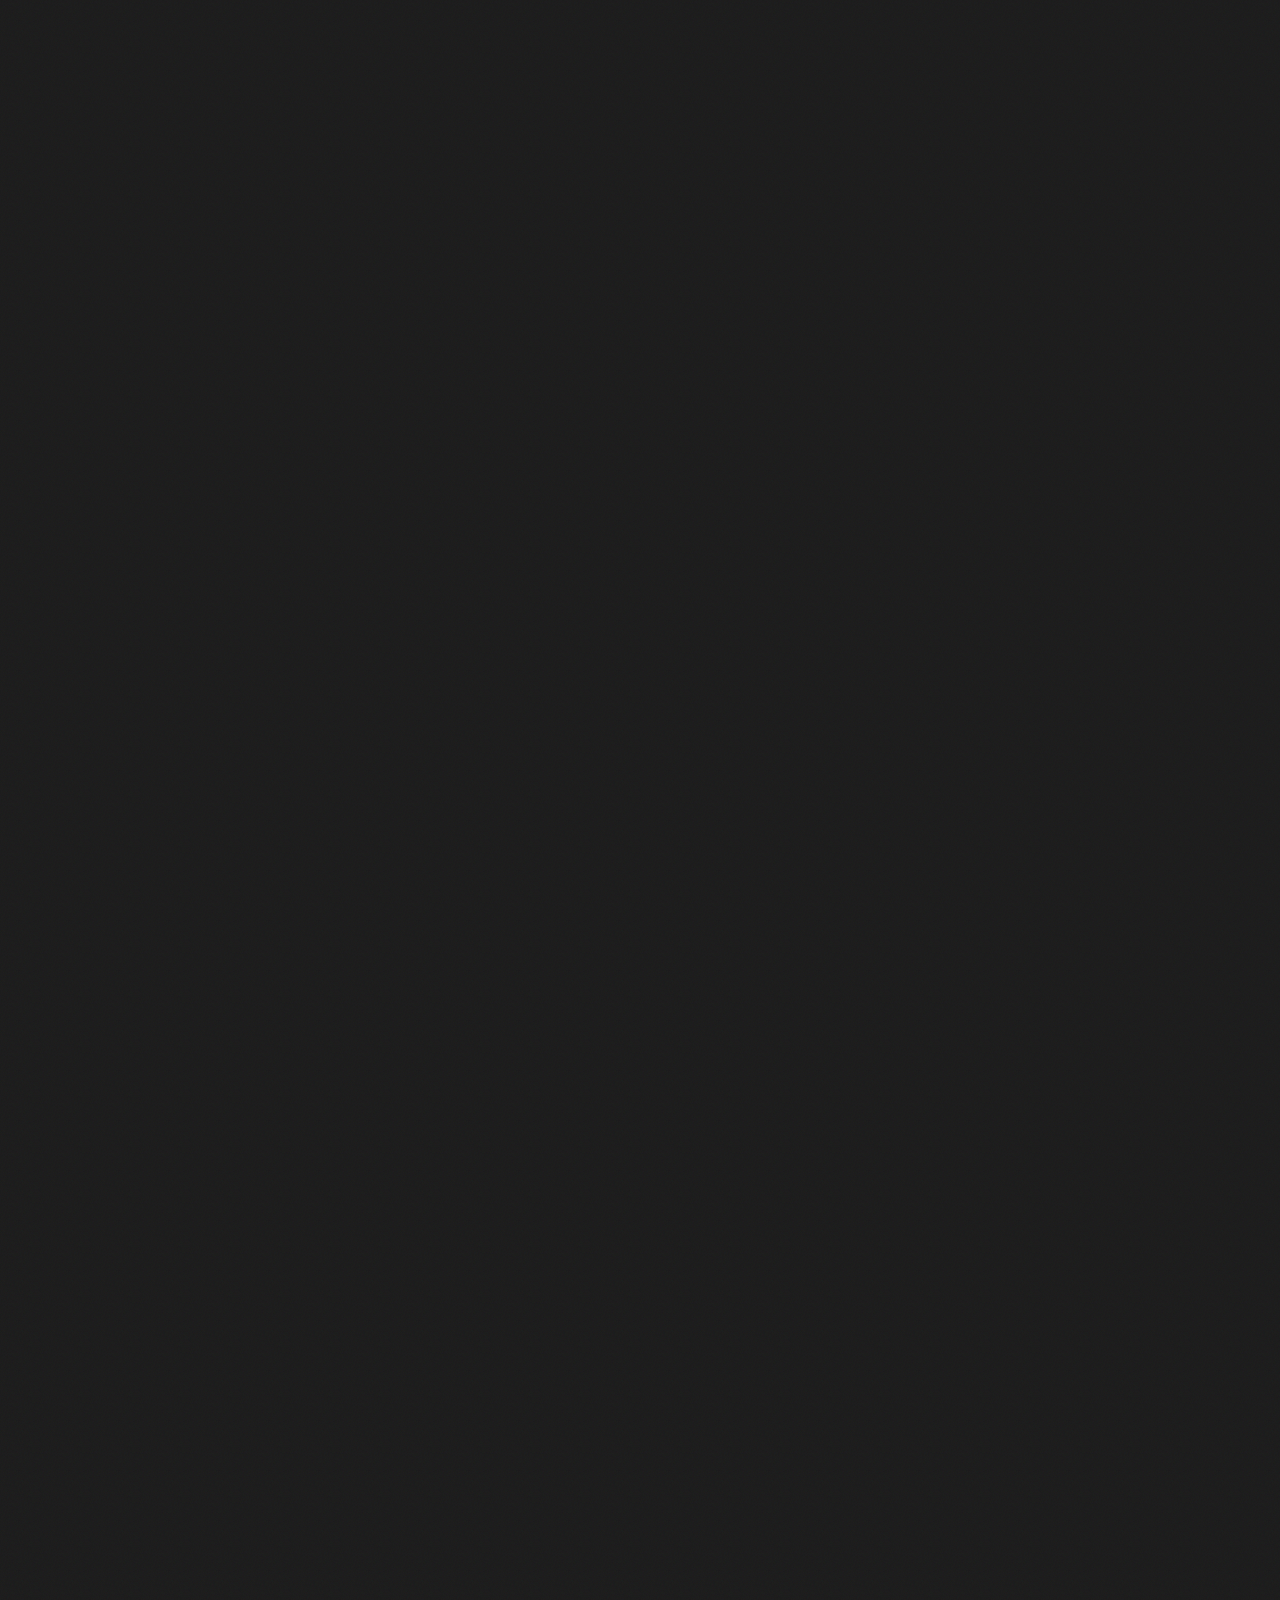
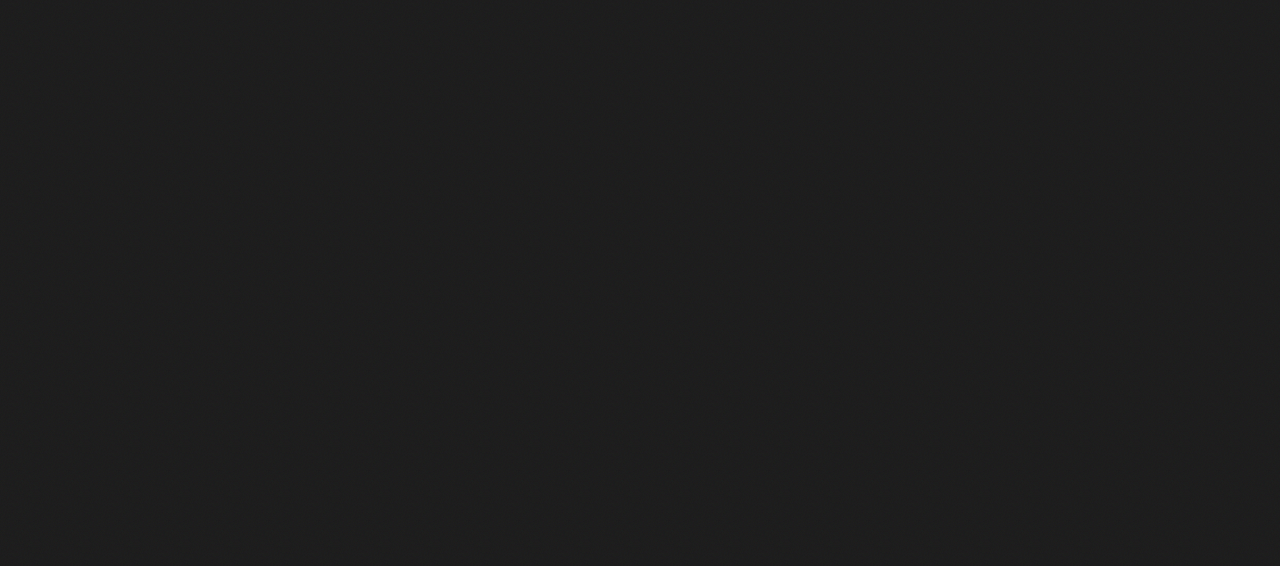
<file: creative-scroll-website/ready-html/kollinz.html>
<!DOCTYPE html>
<html lang="en">
<head>

	<meta charset="UTF-8">
	<meta http-equiv="X-UA-Compatible" content="IE=edge">
	<meta name="viewport" content="width=device-width, initial-scale=1.0">

	<title>Collins Michael</title>

	<script src="libs/gsap/gsap.min.js" defer></script>
	<script src="libs/gsap/ScrollTrigger.min.js" defer></script>
	<script src="libs/gsap/ScrollSmoother.min.js" defer></script>

	<link rel="stylesheet" href="css/main.css">
	<script src="js/app.js" defer></script>

</head>
<body>

	<header>
		<div class="All_header_menu">
			<div class="Logo">
				<h1>Apollo 11.com</h1>
			</div>
			<div class="Top_menu">
				<ul>
					<li><a href="glavniy.html">Home</a></li>
					<li><a href="neil.html">Neil-Armstrong</a></li>
					<li><a href="kollinz.html">Michael-Collins</a></li>
					<li><a href="Aldrin_Buzz.html">Aldrin-Buzz</a></li>
				</ul>
			</div>
		</div>
	</header>

	<div class="wrapper">
		<div class="content">

			<header class="hero-section">
				<img data-speed=".6" class="hero" src="img/Michael_Collins.png" alt="Alt" >
				<div class="container">
					<div data-speed=".75" class="main-header">
						<h1 class="main-title">Collins Michael</h1>
					</div>
				</div>
			</header>
			
			<div class="portfolio">
				<div class="container">
					<main class="gallery">
	
						<div data-speed=".9" class="gallery__left">
		
							<img class="gallery__item" src="img/work/28a.jpg" alt="Alt">
							
		
							<div class="text-block gallery__item">
								<h2 class="text-block__h">Awards
									</h2>
								<p class="text-block__p">Galabert Prize of the International Astronautical Federation.
                                    Inducted into the Astronaut Hall of Fame.
                                    He was awarded the Callum Medal in 1969 and the NASA Distinguished Service Medal in 1970.
                                    In 1970, the International Astronomical Union named a crater on the visible side of the Moon named after Michael Collins.
                                    In 2009, he was awarded the highest US award, the Congressional Gold Medal (awarded on August 16, 2011).
                                     </p>
								
									
							</div>
								<img class="gallery__item" src="img/work/97.png" alt="Alt" style="margin-top: -15%; position: inherit;">
							
					
						</div>

						<div data-speed="1.3" class="gallery__right" style="margin-top: 20%; position: inherit;">
		
							<div class="text-block gallery__item">
								<h2 class="text-block__h">Biography</h2>
								<p class="text-block__p">After graduating from the US Mil
                                    itary Academy, he joined the US Air Force, served as a fighter pilot, and was trained as a test pilot. In 19
                                    63, he was selected to join the group of "Fourteen" (3rd NASA astronaut corps). Been to space twice. The first flight was on Gemini 10 in July 1966, where its commander was John Young. On this flight, Michael performed two spacewalks (the thi
                                    rd American to walk in outer space and the first person in the world to perform a second spacewalk). Despite the fact that Collins was offered the position of commander of the backup crew for the Apollo 14 mission and, therefore, had the chance to fly to the Moo
                                    n once again as part of the Apollo 17 mission, he refused this opportunity, deciding to end his career as an astronaut. 
                                </p>
							</div>
							
							<img class="gallery__item" src="img/work/15.jpg" alt="Alt" style="margin-top: -20%; position: inherit;">	
							<div class="text-block gallery__item">
								<h2 class="text-block__h">Memory</h2>
								<p class="text-block__p">Mineral armolcolite named after astronauts Armstrong, Aldrin and Collins
                                    Collins' spacesuit is kept in the Museum of Cosmonautics (Moscow)
                                </p>
								<a href="glavniy.html" class="button"><button style="background-color: black ;color: white;">CLICK HERE AND GO TO MENU</button></a>
							</div>
							<div class="sketchfab-embed-wrapper"> <iframe title="Micheal Collins Statue" frameborder="0" allowfullscreen mozallowfullscreen="true" webkitallowfullscreen="true" allow="autoplay; fullscreen; xr-spatial-tracking" xr-spatial-tracking execution-while-out-of-viewport execution-while-not-rendered web-share width="564" height="400" src="https://sketchfab.com/models/d99f857260bf4371a28ce6f91419ca84/embed?autostart=1&ui_theme=dark"> </div>
					</main>
				</div>
			</div>

		</div>
	</div>

</body>
</html>
</file>
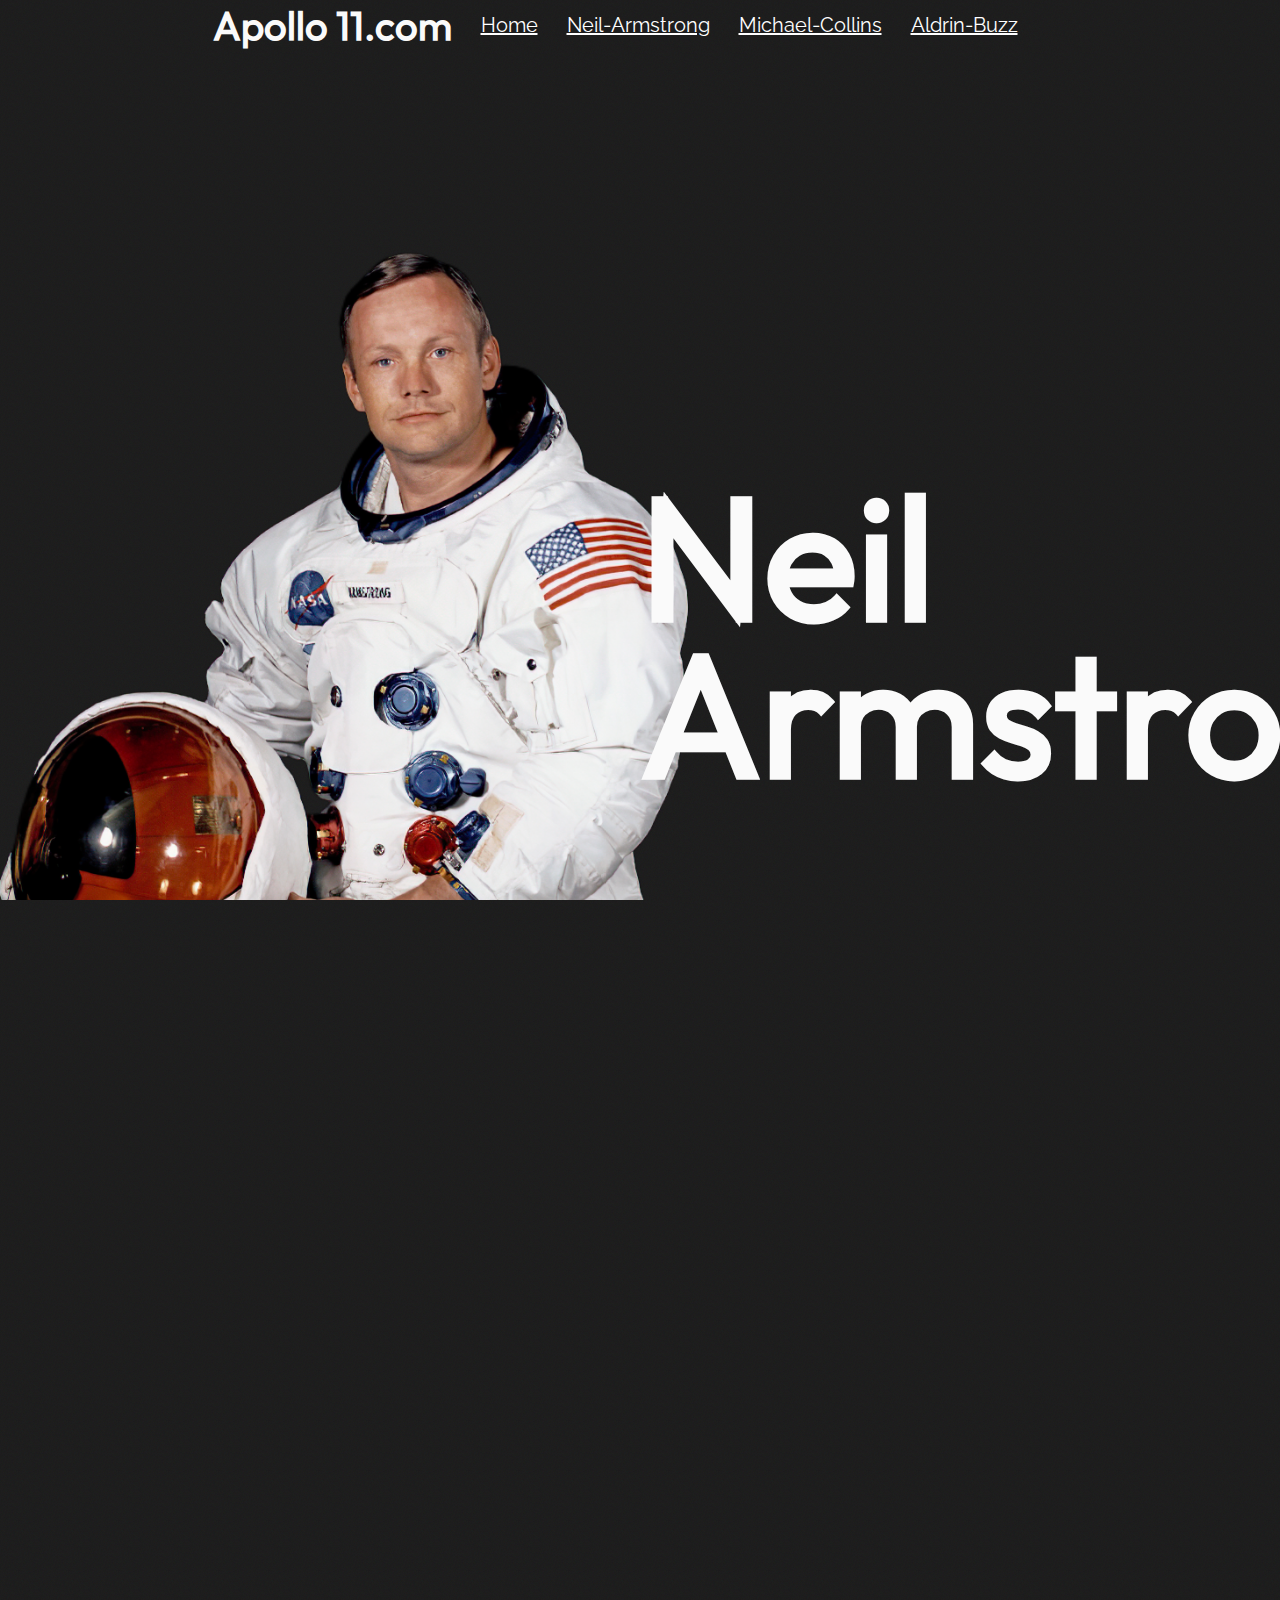
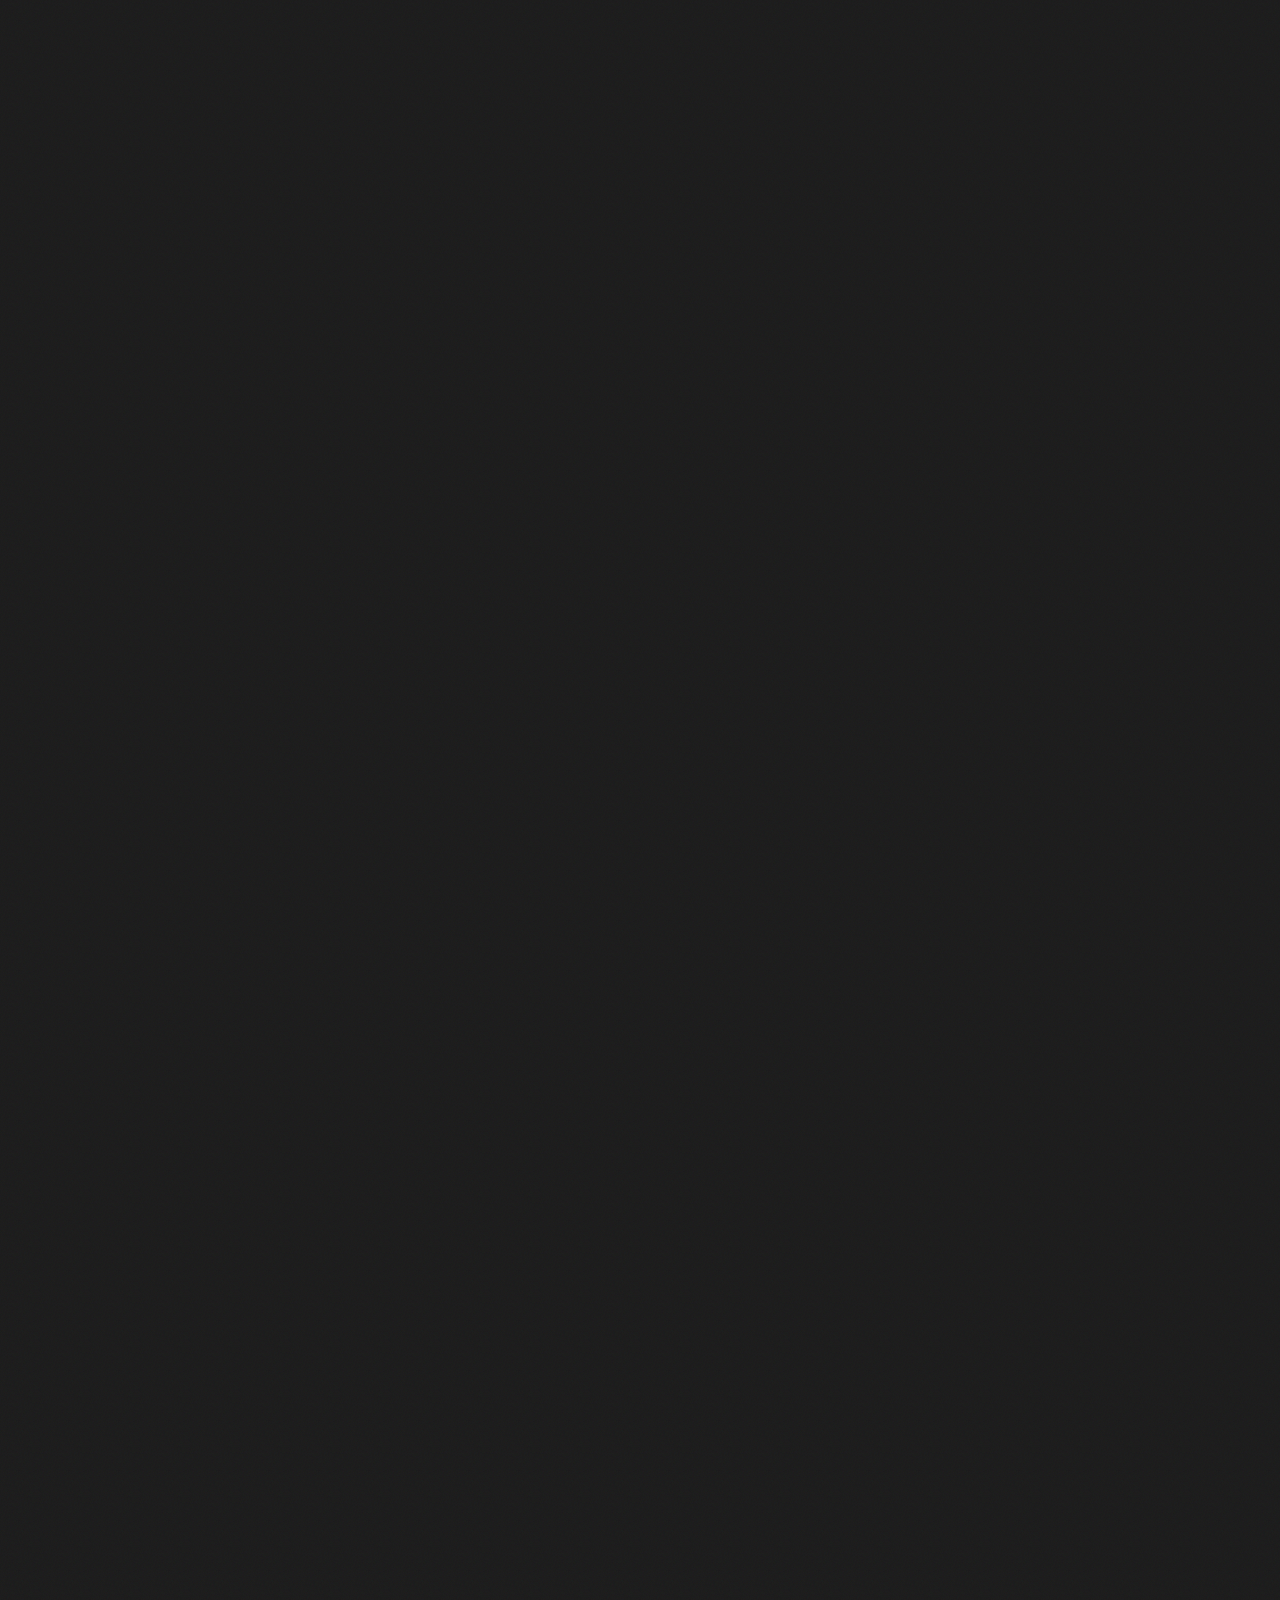
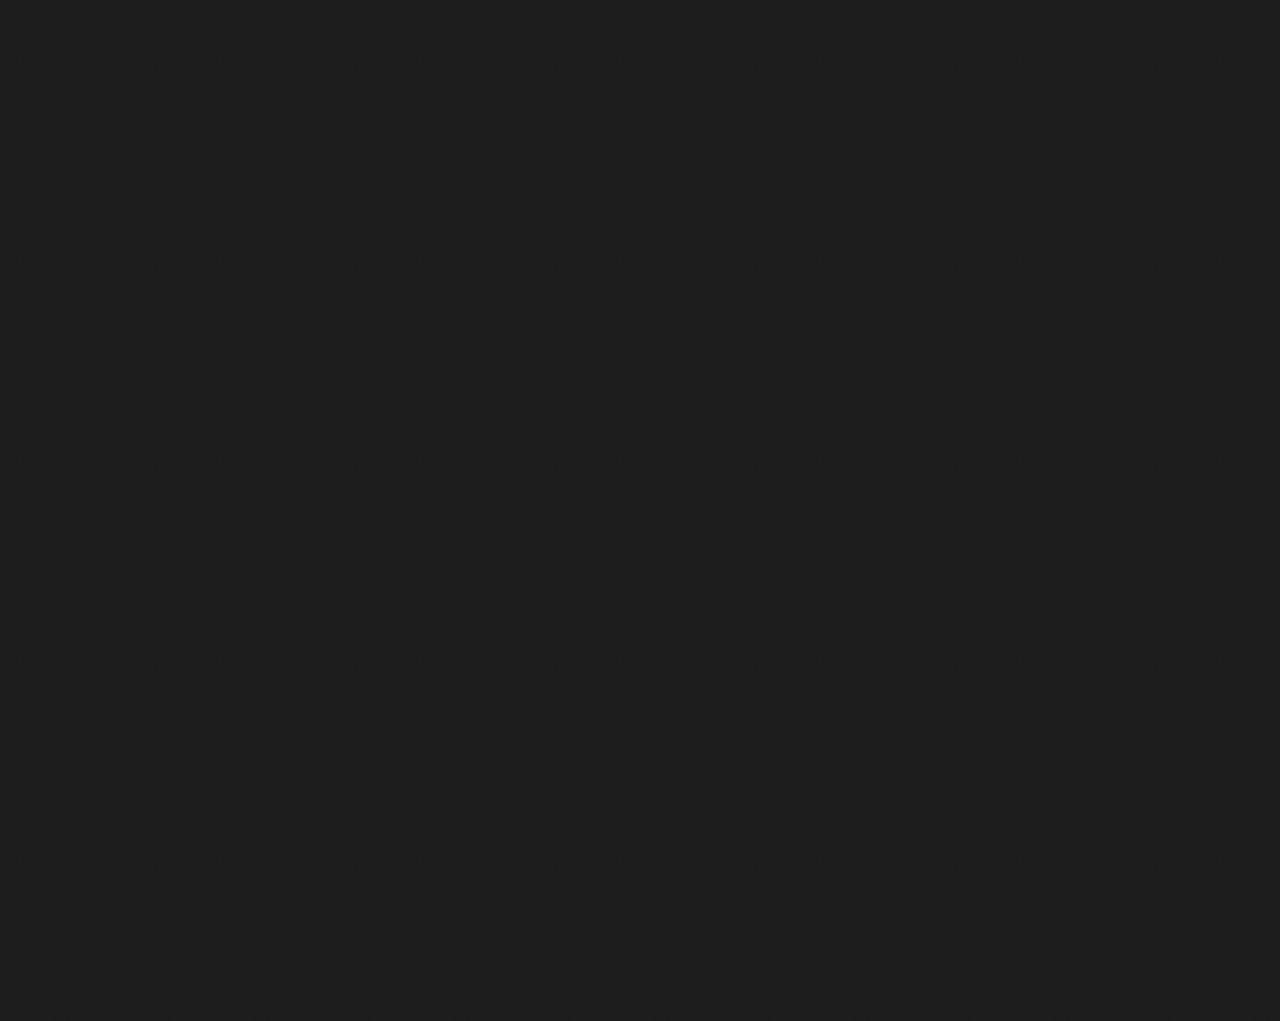
<file: creative-scroll-website/ready-html/neil.html>
<!DOCTYPE html>
<html lang="en">
<head>

	<meta charset="UTF-8">
	<meta http-equiv="X-UA-Compatible" content="IE=edge">
	<meta name="viewport" content="width=device-width, initial-scale=1.0">

	<title>Neil Armstrong</title>

	<script src="libs/gsap/gsap.min.js" defer></script>
	<script src="libs/gsap/ScrollTrigger.min.js" defer></script>
	<script src="libs/gsap/ScrollSmoother.min.js" defer></script>

	<link rel="stylesheet" href="css/main.css">
	<script src="js/app.js" defer></script>

</head>
<body>

	<header>
		<div class="All_header_menu">
			<div class="Logo">
				<h1>Apollo 11.com</h1>
			</div>
			<div class="Top_menu">
				<ul>
					<li><a href="glavniy.html">Home</a></li>
					<li><a href="neil.html">Neil-Armstrong</a></li>
					<li><a href="kollinz.html">Michael-Collins</a></li>
					<li><a href="Aldrin_Buzz.html">Aldrin-Buzz</a></li>
				</ul>
			</div>
		</div>
	</header>

	<div class="wrapper">
		<div class="content">

			<header class="hero-section">
				<img data-speed=".6" class="hero" src="img/hero.png" alt="Alt" >
				<div class="container">
					<div data-speed=".75" class="main-header">
						<h1 class="main-title">Neil Armstrong</h1>
					</div>
				</div>
			</header>
			
			<div class="portfolio">
				<div class="container">
					<main class="gallery">
	
						<div data-speed=".9" class="gallery__left">
		
							<img class="gallery__item" src="img/work/6.jpg" alt="Alt">
							
		
							<div class="text-block gallery__item">
								<h2 class="text-block__h">	
									PERSONAL LIFE
									</h2>
								<p class="text-block__p">The astronaut’s personal life developed quite smoothly. Despite regular training
									and flying, Neil Armstrong was married twice. Neil met his first wife Janet Sharon after returning
									to the university, their wedding took place in 1956. At the same time, Janet was forced to leave her studies and take up
									household chores, which she later regretted. The couple had three children: sons Eric and Mark and daughter Karen,
									died at the age of two from a brain tumor.</p>
								
									
							</div>
								<img class="gallery__item" src="img/work/14.jpg" alt="Alt">
							
					
						</div>

						<div data-speed="1.3" class="gallery__right">
		
							<div class="text-block gallery__item">
								<h2 class="text-block__h">Childhood and youth</h2>
								<p class="text-block__p">Born August 5, 1930 in Wapakoneta
									(Ohio) in the family of Stephen Armstrong and Viola Engel. He was of Scots-Irish and German descent. The family also raised a younger sister, June
									and younger brother Dinyu. His father worked as an auditor for the state government, and after their birth the family moved frequently from city to city, living in twenty different cities before finally settling in Wapakoneta, Ohio, in 1944. By that time, Neil was already an active participant in the Boy Scouts of America.
									where he eventually achieved the highest rank of Eagle Scout. As an adult, he also received the Distinguished Eagle Scout Award from the Scouts.
									and Silver Buffalo Award.</p>
							</div>
							
							<img class="gallery__item" src="img/work/7.jpg" alt="Alt">	
							<div class="text-block gallery__item">
								<h2 class="text-block__h">Children</h2>
								<p class="text-block__p">The marriage produced sons Mark and Eric, as well as a daughter, Karen, who died at an early age. After 1994, he married for the second time to Carol Held Nye
									t (Carol Held Knight) and lived with her until his death in 2012. Lived in Ohio. He considered himself a deist.</p>
									<a href="glavniy.html" class="button"><button style="background-color: black ;color: white;">CLICK HERE AND GO TO MENU</button></a>
								</div>	
								<div class="text-block gallery__item" class="gallery-left">
										<h3> Neil-Armstrong</h3>
										<div class="sketchfab-embed-wrapper"> <iframe title="Neil Armstrong Astronaut Space Suit" frameborder="0" allowfullscreen mozallowfullscreen="true" webkitallowfullscreen="true" allow="autoplay; fullscreen; xr-spatial-tracking" xr-spatial-tracking execution-while-out-of-viewport execution-while-not-rendered web-share width="564" height="400" src="https://sketchfab.com/models/38c848222d8749c8ba16fbd6de9e763b/embed?autostart=1&camera=0&ui_theme=dark">    </a> </div>
									</div>
								
									
					</main>
				</div>
			</div>

		</div>
	</div>

</body>
</html>
</file>
<file: creative-scroll-website/ready-html/css/main.css>
* {
	margin: 0;
	padding: 0;
	box-sizing: border-box;
}
:root {
	--index: calc(1vw + 1vh);
	--color-header: #f4efec;
	--color-text: #cdc6c3;
	--gallery-gap: calc(var(--index) * 7.5)
}
@font-face {
	font-family: raleway-c;
	src: url(../fonts/raleway-regular.woff2);
}
@font-face {
	font-family: outfit-c;
	src: url(../fonts/outfit-regular.woff2);
}
header{
	display: flex;
	justify-content: center;
}
.Logo, .Top_menu{
	margin-right: 25px;
	display: inline-block;
	vertical-align: middle;
}
.Top_menu li{
	display: inline-block;
	vertical-align: middle;
	margin-right: 25px	;
}
.Top_menu a{
	vertical-align: middle;
	font-family: raleway-c;
	font-size: 20px;
	color: white;
}
.Logo h1{
	font-family: outfit-c;
	vertical-align: middle;
	font-size: 40px;
}

h1, h2, h3, h4, h5, h6 {
	font-family: outfit-c;
}

.content, .hero, .main-header, .gallery > * {
	will-change: transform;
}
body {
	background-image: url(../img/bg.jpg);
	background-size: 50px;
	color: #fafafa;
	font-family: raleway-c;
	overflow-x: hidden;
}

.hero {
	
	width: calc(var(--index) * 36);
	position: absolute;
	left: -5vw;
	top: 22vh;
	z-index: -1;
}
.main-header {
	height: 100vh;

}
.container {
	padding: 0 7vw;
}
.main-title {
	font-size: calc(var(--index) * 8);
	position: absolute;
	width: min-content;
	bottom: 12vh;
	line-height: .9;
}
	
.gallery {
	display: flex;
	padding: calc(var(--index) * 8) 0;
}

.gallery > * {
	flex: 10;
	display: flex;
	align-items: center;
	flex-direction: column;
}
.gallery__item {
	max-width: calc(var(--index) * 100);
	margin-bottom: var(--gallery-gap);
	max-height: 180vh;
	border-radius: 9px;


}
.gallery__left {
	margin-top: calc(var(--gallery-gap) * 1.75);
}
.gallery__right .gallery__item {
	margin: 12;
	margin-top: var(--gallery-gap);
}
.text-block {
	color: var(--color-text);
	position: relative;
}
.text-block__h {
	font-size: 3rem;
	line-height: 3rem;
	color: var(--color-header);
	margin-bottom: 1.5rem;
}
.text-block__p {
	line-height: 3;
}
</file>
